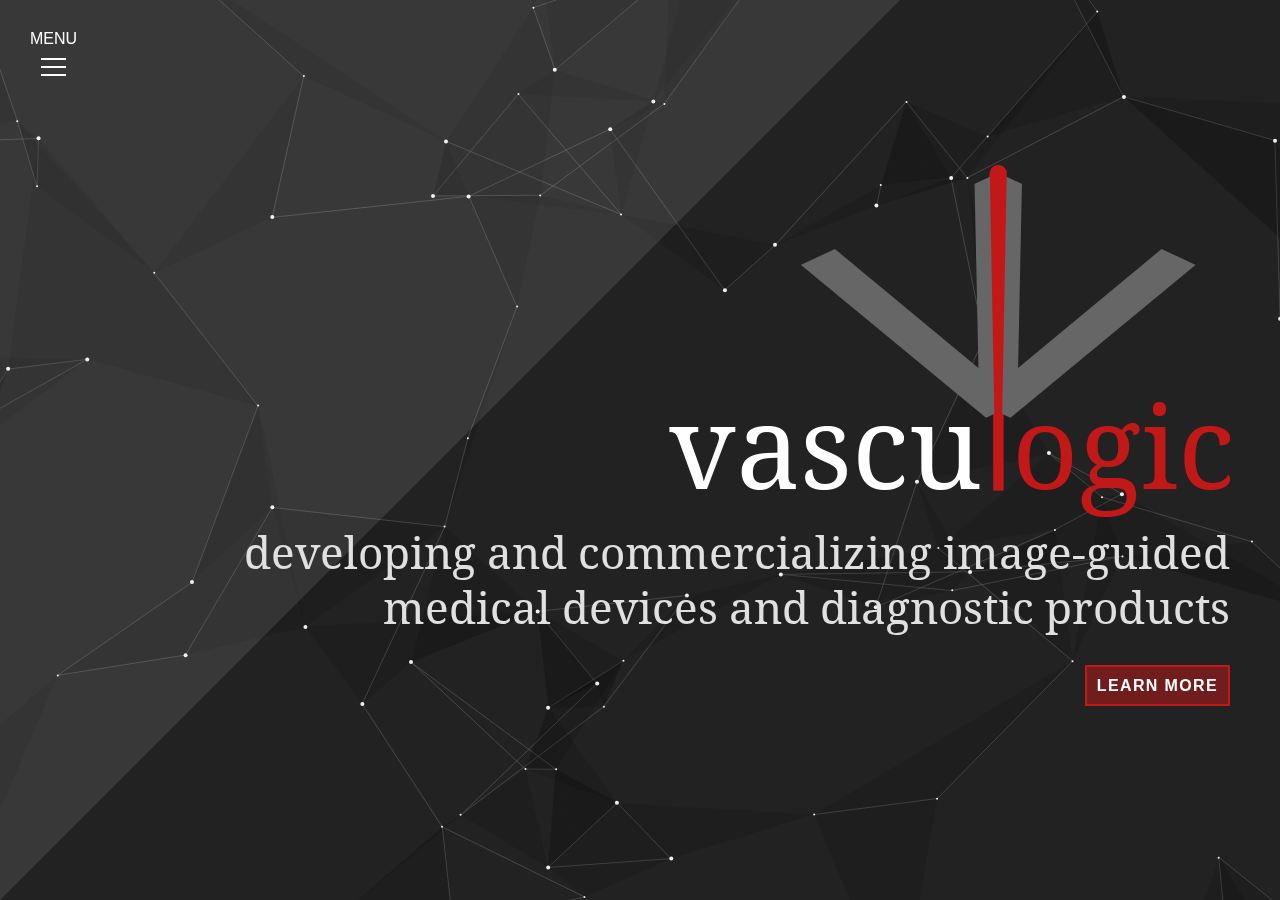
<file: index.html>
<!DOCTYPE html PUBLIC "-//W3C//DTD XHTML 1.0 Transitional//EN" "http://www.w3.org/TR/xhtml1/DTD/xhtml1-transitional.dtd">
<html xmlns="http://www.w3.org/1999/xhtml"><!-- InstanceBegin template="/Templates/template.dwt" codeOutsideHTMLIsLocked="false" -->
<head>
<meta http-equiv="Content-Type" content="text/html; charset=UTF-8" />
<meta name="viewport" content="width=device-width, initial-scale=1, maximum-scale=1">
<!-- InstanceBeginEditable name="header" -->
<title>VascuLogic</title>
<link rel="stylesheet" type="text/css" href="styles/normalize.css"/>
<link rel="stylesheet" type="text/css" href="styles/wicked.css"/>
<link rel="stylesheet" type="text/css" href="styles/styles.css"/>
<script src="js/modernizr.custom.js"></script>
<!-- InstanceEndEditable -->
<!-- InstanceBeginEditable name="head" -->
<!-- InstanceEndEditable -->
</head>

<body>
<div class="container">
  <!-- Push Wrapper -->
  <div class="mp-pusher" id="mp-pusher">

    <!-- mp-menu -->
    <nav id="mp-menu" class="mp-menu">
      <div class="mp-level">
        <div class="mp-logo"><img src="images/logo-menu.png" alt="VascuLogic" /></div>
        <ul>
          <li><a href="index.html">Home</a></li>
          <li><a href="about-vasculogic.html">About VascuLogic</a></li>
          <li><a href="venouspro.html">VenousPro&#8482;</a></li>
          <li><a href="research-and-development.html">R & D</a></li>
          <li><a href="press.html">Press</a></li>
          <li><a href="contact.html">Contact Us</a></li>
        </ul>
      </div>
    </nav>
    <!-- /mp-menu -->

    <!-- Navigation -->
    <div class="menu-trigger" id="trigger">MENU
      <div id="wn_hamburger"><span></span><span></span><span></span></div>
    </div>
    <div class="scroller"><!-- this is for emulating position fixed of the nav -->
      <div class="scroller-inner">

      <!-- InstanceBeginEditable name="main" -->

      <div class="homeContent1Wrapper">
        <!-- site content goes here -->
    <div class="homeContent"> <img src="images/logo.png" width="561" height="352" />
          <h1>developing and commercializing image-guided medical devices and diagnostic products</h1>
          <div class="homeButton" id="homeLearnMore"><a href="#learnMore">learn more</a></div>
        </div>
    <!-- drifting lines background -->
    <canvas id="can"><!-- home screen --></canvas>
    <!-- slanted background -->
    <div class="homeBG"></div>
    </div>



        <!-- home content -->
        <div class="wf_container homeContent2" id="learnMore">

          <!-- 3 tips -->
          <h2 class="wf_text_center wf_margin20"><span class="red">VenousPro&#8482;</span><br />
Robotic Venipuncture</h2>
          <div class="wf_row wf_changeColumnDirection" style="max-width:1000px; margin:auto;">
            <div class="wf_three wf_horizontallyCentered wf_margin30">
              <div><img src="images/icon-people.png" /></div>
              <h3>Improved<br />Patient Experience</h3>
              <p>With uprecedented 1st-stick accuracy, you may never have to be stuck twice again.</p>
            </div>
            <div class="wf_three wf_horizontallyCentered wf_margin30">
              <div><img src="images/icon-chart.png" /></div>
              <h3>Increased Lab<br />&amp; Hospital Performance</h3>
              <p>Real cost savings for hospitals and laboratories through significantly increased patient throughput and decreased disposable waste.</p>
            </div>
            <div class="wf_three wf_horizontallyCentered wf_margin30">
              <div><img src="images/icon-nurse.png" /></div>
              <h3>Practitioner<br />Health &amp; Safety</h3>
              <p>VenousPro&#8482; safeguards practitioners by eliminating contact with sharps and minimizing the possibility of blood borne pathogen transmission.</p>
            </div>
          </div>

          <!-- important text -->
          <div>
            <!-- triangle bg -->
            <div class="triangle"> <svg id="bigTriangleColor" xmlns="http://www.w3.org/2000/svg" version="1.1" width="100%" height="100" viewBox="0 0 100 102" preserveAspectRatio="none">
              <path d="M0 0 L50 100 L100 0 Z" />
              </svg> </div>
            <div class="wf_row homeFeatured wf_centered">
              <div class="wf_one">
                <p>VenousPro™ is a medical device designed to safely, accurately, and consistently draw blood and place intravenous catheters.</p>
                <div class="homeButton"><a href="venouspro.html">learn more</a></div>
              </div>
            </div>
          </div>

          <!-- video -->
          <h2 class="wf_text_center wf_margin20" style="padding-top:30px"><span class="red">VenousPro&#8482;</span> In Action</h2>
              <div class="wf_centered">
                <iframe width="560" height="315" src="https://www.youtube.com/embed/IpdTeGPruFA" frameborder="0" allow="accelerometer; autoplay; clipboard-write; encrypted-media; gyroscope; picture-in-picture" allowfullscreen></iframe>              </div>

      <!-- InstanceEndEditable -->



          <!-- footer -->
          <div class="social wf_centered"> <a href="mailto:Tim.maguire25@gmail.com" class="hvr-shrink"><img src="images/icon-email.png" /></a>&nbsp;&nbsp; <a href="https://www.linkedin.com/company/vasculogic" class="hvr-shrink"><img src="images/icon-linkedin.png" /></a>&nbsp;&nbsp; <a href="#" class="hvr-shrink"><img src="images/icon-google-plus.png" /></a>&nbsp;&nbsp; <a href="https://twitter.com/VascuLogic" class="hvr-shrink"><img src="images/icon-twitter.png" /></a>&nbsp;&nbsp; <a href="https://www.youtube.com/channel/UCp3fgH_3UckK0PorlqBlagQ" class="hvr-shrink"><img src="images/icon-youtube.png" /></a></div>
          <div class="footer wf_centered">
            <p>Copyright &copy; 2017 VascuLogic, LLC&nbsp;&nbsp;&#8226;&nbsp;&nbsp;Web Design by <a href="http://www.4siteusa.com">4 SITE</a></p>
          </div>
      </div>
    </div>


  </div>
    <!-- /scroller-inner -->

  <!-- /pusher -->
  </div>

<!-- /container -->
</div>
<!-- InstanceBeginEditable name="scripts" -->
<script src="https://ajax.googleapis.com/ajax/libs/jquery/2.1.3/jquery.min.js"></script>
<script type="text/javascript" src="js/home.js"></script>
<script type="text/javascript" src="js/classie.js"></script>
<script type="text/javascript" src="js/mlpushmenu.js"></script>
<!-- InstanceEndEditable -->
</body>
<!-- InstanceEnd --></html>
</file>
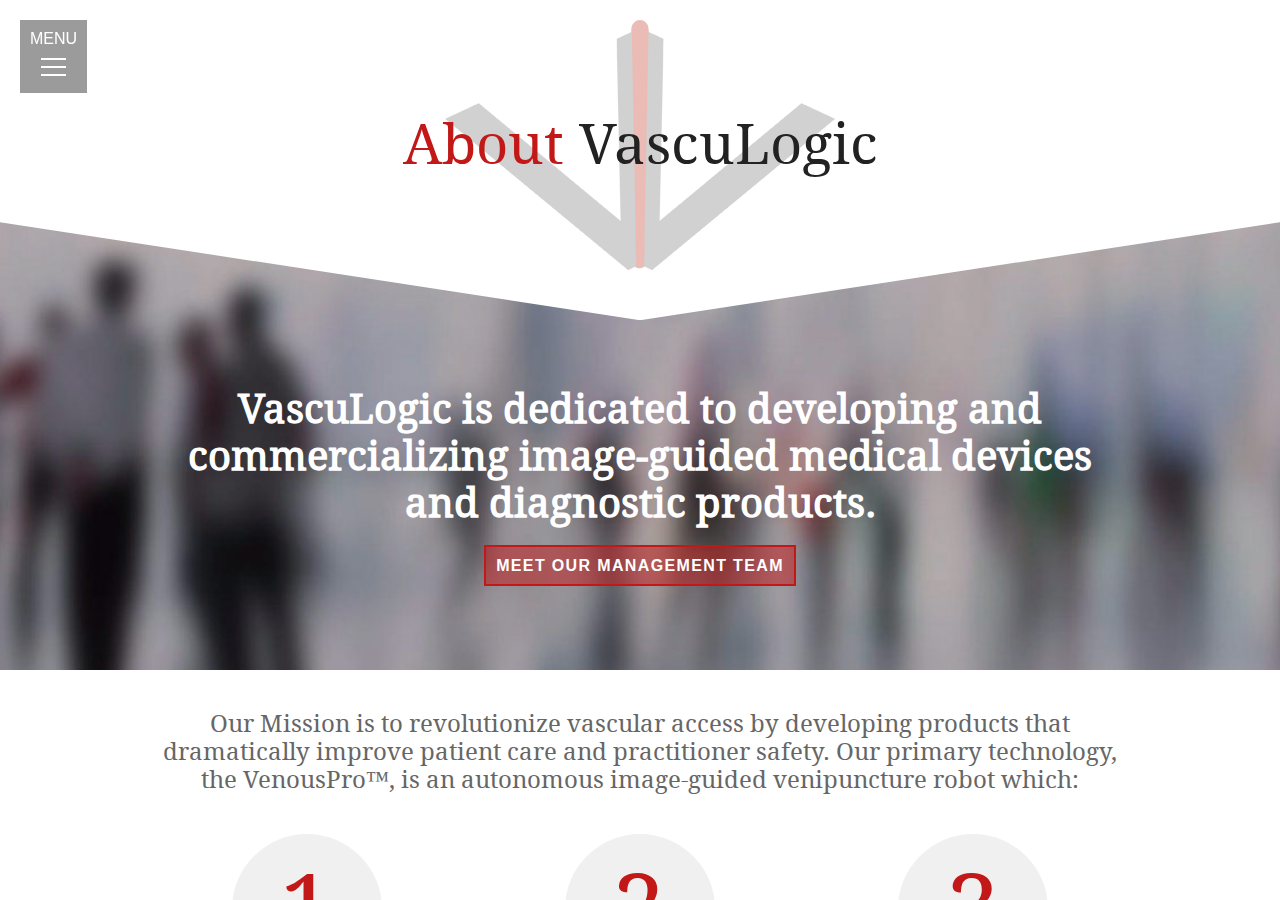
<file: about-vasculogic.html>
<!DOCTYPE html PUBLIC "-//W3C//DTD XHTML 1.0 Transitional//EN" "http://www.w3.org/TR/xhtml1/DTD/xhtml1-transitional.dtd">
<html xmlns="http://www.w3.org/1999/xhtml"><!-- InstanceBegin template="/Templates/template.dwt" codeOutsideHTMLIsLocked="false" -->
<head>
<meta http-equiv="Content-Type" content="text/html; charset=UTF-8" />
<meta name="viewport" content="width=device-width, initial-scale=1, maximum-scale=1">
<!-- InstanceBeginEditable name="header" -->
<title>VascuLogic | About Us</title>
<link rel="stylesheet" type="text/css" href="styles/normalize.css"/>
<link rel="stylesheet" type="text/css" href="styles/wicked.css"/>
<link rel="stylesheet" type="text/css" href="styles/styles.css"/>
<script src="js/modernizr.custom.js"></script>
<!-- InstanceEndEditable -->
<!-- InstanceBeginEditable name="head" -->
<!-- InstanceEndEditable -->
</head>

<body>
<div class="container">
  <!-- Push Wrapper -->
  <div class="mp-pusher" id="mp-pusher">

    <!-- mp-menu -->
    <nav id="mp-menu" class="mp-menu">
      <div class="mp-level">
        <div class="mp-logo"><img src="images/logo-menu.png" alt="VascuLogic" /></div>
        <ul>
          <li><a href="index.html">Home</a></li>
          <li><a href="about-vasculogic.html">About VascuLogic</a></li>
          <li><a href="venouspro.html">VenousPro&#8482;</a></li>
          <li><a href="research-and-development.html">R & D</a></li>
          <li><a href="press.html">Press</a></li>
          <li><a href="contact.html">Contact Us</a></li>
        </ul>
      </div>
    </nav>
    <!-- /mp-menu -->

    <!-- Navigation -->
    <div class="menu-trigger" id="trigger">MENU
      <div id="wn_hamburger"><span></span><span></span><span></span></div>
    </div>
    <div class="scroller"><!-- this is for emulating position fixed of the nav -->
      <div class="scroller-inner">

      <!-- InstanceBeginEditable name="main" -->


        <!-- home content -->
          <div class="header">
            <div class="headerContent">
              <h1><span class="red">About</span> VascuLogic</h1>
            </div>
          </div>
        <div class="wf_container secondaryContent">
          <!-- important text -->
          <div class="wf_margin30">
            <!-- triangle bg -->
            <div class="triangle"> <svg id="bigTriangleColor" xmlns="http://www.w3.org/2000/svg" version="1.1" width="100%" height="100" viewBox="0 0 100 102" preserveAspectRatio="none">
              <path d="M0 0 L50 100 L100 0 Z" />
              </svg> </div>
            <div class="wf_row secondaryFeatured wf_centered" style="background-image:url(images/blurry.jpg)">
              <div class="wf_one">
                <p>VascuLogic is dedicated to developing and commercializing image-guided medical devices and diagnostic products.</p>
                <div class="homeButton"><a href="management-team.html">meet our management team</a></div>
              </div>
            </div>
          </div>

         <div style="max-width:1000px; margin:auto;">
          <h3 class="gray wf_text_center wf_margin30">Our Mission is to revolutionize vascular access by developing products that dramatically improve patient care and practitioner safety. Our primary technology, the VenousPro™, is an autonomous image-guided venipuncture robot which:</h3>

          <div class="wf_row">
            <div class="wf_three wf_horizontallyCentered wf_margin30">
              <div class="numbers round">1</div>
              <p class="gray numbersText">delivers near-perfect first-stick<br />
success rates</p>
            </div>
            <div class="wf_three wf_horizontallyCentered wf_margin30">
              <div class="numbers round">2</div>
              <p class="gray numbersText">eliminates the opportunity for accidental<br />
needle sticks</p>
            </div>
            <div class="wf_three wf_horizontallyCentered wf_margin30">
              <div class="numbers round">3</div>
              <p class="gray numbersText">dramatically improves workflow in<br />labs & hospitals</p>
            </div>
          </div>
          </div>

      <!-- InstanceEndEditable -->



          <!-- footer -->
          <div class="social wf_centered"> <a href="mailto:Tim.maguire25@gmail.com" class="hvr-shrink"><img src="images/icon-email.png" /></a>&nbsp;&nbsp; <a href="https://www.linkedin.com/company/vasculogic" class="hvr-shrink"><img src="images/icon-linkedin.png" /></a>&nbsp;&nbsp; <a href="#" class="hvr-shrink"><img src="images/icon-google-plus.png" /></a>&nbsp;&nbsp; <a href="https://twitter.com/VascuLogic" class="hvr-shrink"><img src="images/icon-twitter.png" /></a>&nbsp;&nbsp; <a href="https://www.youtube.com/channel/UCp3fgH_3UckK0PorlqBlagQ" class="hvr-shrink"><img src="images/icon-youtube.png" /></a></div>
          <div class="footer wf_centered">
            <p>Copyright &copy; 2017 VascuLogic, LLC&nbsp;&nbsp;&#8226;&nbsp;&nbsp;Web Design by <a href="http://www.4siteusa.com">4 SITE</a></p>
          </div>
      </div>
    </div>


  </div>
    <!-- /scroller-inner -->

  <!-- /pusher -->
  </div>

<!-- /container -->
</div>
<!-- InstanceBeginEditable name="scripts" -->
<script src="https://ajax.googleapis.com/ajax/libs/jquery/2.1.3/jquery.min.js"></script>
<script type="text/javascript" src="js/classie.js"></script>
<script type="text/javascript" src="js/mlpushmenu.js"></script>
<!-- InstanceEndEditable -->
</body>
<!-- InstanceEnd --></html>
</file>
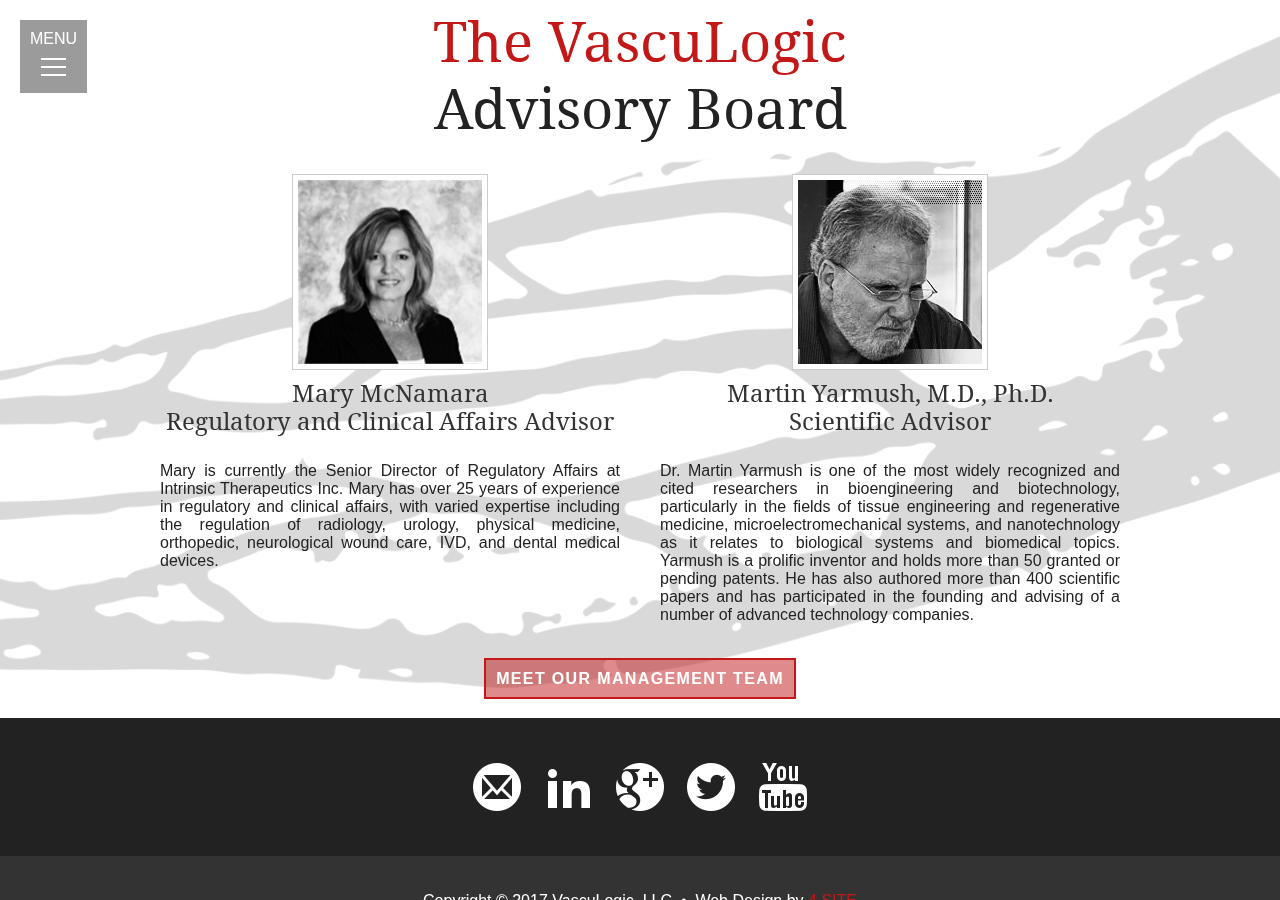
<file: advisory-board.html>
<!DOCTYPE html PUBLIC "-//W3C//DTD XHTML 1.0 Transitional//EN" "http://www.w3.org/TR/xhtml1/DTD/xhtml1-transitional.dtd">
<html xmlns="http://www.w3.org/1999/xhtml"><!-- InstanceBegin template="/Templates/template.dwt" codeOutsideHTMLIsLocked="false" -->
<head>
<meta http-equiv="Content-Type" content="text/html; charset=UTF-8" />
<meta name="viewport" content="width=device-width, initial-scale=1, maximum-scale=1">
<!-- InstanceBeginEditable name="header" -->
<title>VascuLogic | Advisory Board</title>
<link rel="stylesheet" type="text/css" href="styles/normalize.css"/>
<link rel="stylesheet" type="text/css" href="styles/wicked.css"/>
<link rel="stylesheet" type="text/css" href="styles/styles.css"/>
<script src="js/modernizr.custom.js"></script>
<!-- InstanceEndEditable -->
<!-- InstanceBeginEditable name="head" -->
<!-- InstanceEndEditable -->
</head>

<body>
<div class="container">
  <!-- Push Wrapper -->
  <div class="mp-pusher" id="mp-pusher">

    <!-- mp-menu -->
    <nav id="mp-menu" class="mp-menu">
      <div class="mp-level">
        <div class="mp-logo"><img src="images/logo-menu.png" alt="VascuLogic" /></div>
        <ul>
          <li><a href="index.html">Home</a></li>
          <li class="icon icon-arrow-left"> <a href="#">About The Company</a>
            <div class="mp-level">
              <h2>About The Company</h2>
              <a class="mp-back" href="#">back</a>
              <ul>
                <li><a href="about-vasculogic.html">About VascuLogic</a></li>
              </ul>
            </div>
          </li>
          <li><a href="venouspro.html">VenousPro&#8482;</a></li>
          <li><a href="research-and-development.html">R & D</a></li>
          <li><a href="press.html">Press</a></li>
          <li><a href="contact.html">Contact Us</a></li>
        </ul>
      </div>
    </nav>
    <!-- /mp-menu -->

    <!-- Navigation -->
    <div class="menu-trigger" id="trigger">MENU
      <div id="wn_hamburger"><span></span><span></span><span></span></div>
    </div>
    <div class="scroller"><!-- this is for emulating position fixed of the nav -->
      <div class="scroller-inner">

      <!-- InstanceBeginEditable name="main" -->

        <!-- home content -->
        <div class="veins">

            <h1><span class="red">The VascuLogic</span><br />
Advisory Board</h1>

        <div class="wf_container">

          <!-- 2 columns -->
          <div class="wf_row wf_changeColumnDirection" style="max-width:1000px; margin:auto;">
            <div class="wf_two wf_horizontallyCentered wf_margin30">
              <div><img src="images/mcnamara.jpg" class="photos" /></div>
              <h3>Mary McNamara<br />Regulatory and Clinical Affairs Advisor</h3>
              <p>Mary is currently the Senior Director of Regulatory Affairs at Intrinsic Therapeutics Inc. Mary has over 25 years of experience in regulatory and clinical affairs, with varied expertise including the regulation of radiology, urology, physical medicine, orthopedic, neurological wound care, IVD, and dental medical devices.</p>
            </div>
            <div class="wf_two wf_horizontallyCentered wf_margin30">
              <div><img src="images/yarmush.jpg" class="photos" /></div>
              <h3>Martin Yarmush, M.D., Ph.D.<br />Scientific Advisor</h3>
              <p>Dr. Martin Yarmush is one of the most widely recognized and cited researchers in bioengineering and biotechnology, particularly in the fields of tissue engineering and regenerative medicine, microelectromechanical systems, and nanotechnology as it relates to biological systems and biomedical topics. Yarmush is a prolific inventor and holds more than 50 granted or pending patents. He has also authored more than 400 scientific papers and has participated in the founding and advising of a number of advanced technology companies.</p>
            </div>
          </div>

          <div class="vlButton wf_centered"><a href="management-team.html">meet our management team</a></div>

        </div>
        </div>
        <!-- InstanceEndEditable -->



          <!-- footer -->
          <div class="social wf_centered"> <a href="mailto:Tim.maguire25@gmail.com" class="hvr-shrink"><img src="images/icon-email.png" /></a>&nbsp;&nbsp; <a href="https://www.linkedin.com/company/vasculogic" class="hvr-shrink"><img src="images/icon-linkedin.png" /></a>&nbsp;&nbsp; <a href="#" class="hvr-shrink"><img src="images/icon-google-plus.png" /></a>&nbsp;&nbsp; <a href="https://twitter.com/VascuLogic" class="hvr-shrink"><img src="images/icon-twitter.png" /></a>&nbsp;&nbsp; <a href="https://www.youtube.com/channel/UCp3fgH_3UckK0PorlqBlagQ" class="hvr-shrink"><img src="images/icon-youtube.png" /></a></div>
          <div class="footer wf_centered">
            <p>Copyright &copy; 2017 VascuLogic, LLC&nbsp;&nbsp;&#8226;&nbsp;&nbsp;Web Design by <a href="http://www.4siteusa.com">4 SITE</a></p>
          </div>
      </div>
    </div>


  </div>
    <!-- /scroller-inner -->

  <!-- /pusher -->
  </div>

<!-- /container -->
</div>
<!-- InstanceBeginEditable name="scripts" -->
<script src="https://ajax.googleapis.com/ajax/libs/jquery/2.1.3/jquery.min.js"></script>
<script type="text/javascript" src="js/classie.js"></script>
<script type="text/javascript" src="js/mlpushmenu.js"></script>
<!-- InstanceEndEditable -->
</body>
<!-- InstanceEnd --></html>
</file>
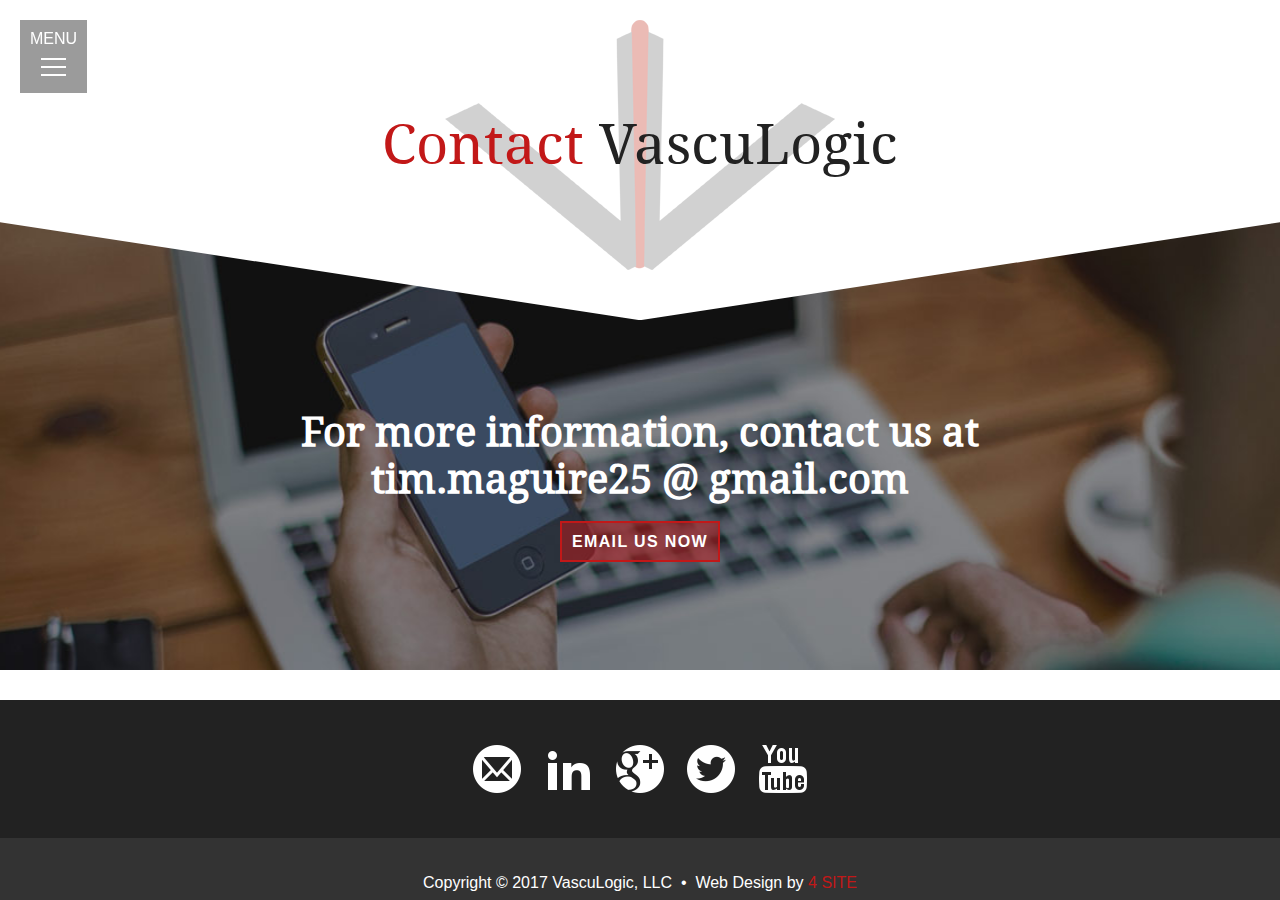
<file: contact.html>
<!DOCTYPE html PUBLIC "-//W3C//DTD XHTML 1.0 Transitional//EN" "http://www.w3.org/TR/xhtml1/DTD/xhtml1-transitional.dtd">
<html xmlns="http://www.w3.org/1999/xhtml"><!-- InstanceBegin template="/Templates/template.dwt" codeOutsideHTMLIsLocked="false" -->
<head>
<meta http-equiv="Content-Type" content="text/html; charset=UTF-8" />
<meta name="viewport" content="width=device-width, initial-scale=1, maximum-scale=1">
<!-- InstanceBeginEditable name="header" -->
<title>VascuLogic | Contact Us</title>
<link rel="stylesheet" type="text/css" href="styles/normalize.css"/>
<link rel="stylesheet" type="text/css" href="styles/wicked.css"/>
<link rel="stylesheet" type="text/css" href="styles/styles.css"/>
<script src="js/modernizr.custom.js"></script>
<!-- InstanceEndEditable -->
<!-- InstanceBeginEditable name="head" -->
<!-- InstanceEndEditable -->
</head>

<body>
<div class="container">
  <!-- Push Wrapper -->
  <div class="mp-pusher" id="mp-pusher">

    <!-- mp-menu -->
    <nav id="mp-menu" class="mp-menu">
      <div class="mp-level">
        <div class="mp-logo"><img src="images/logo-menu.png" alt="VascuLogic" /></div>
        <ul>
          <li><a href="index.html">Home</a></li>
          <li><a href="about-vasculogic.html">About VascuLogic</a></li>
          <li><a href="venouspro.html">VenousPro&#8482;</a></li>
          <li><a href="research-and-development.html">R & D</a></li>
          <li><a href="press.html">Press</a></li>
          <li><a href="contact.html">Contact Us</a></li>
        </ul>
      </div>
    </nav>
    <!-- /mp-menu -->

    <!-- Navigation -->
    <div class="menu-trigger" id="trigger">MENU
      <div id="wn_hamburger"><span></span><span></span><span></span></div>
    </div>
    <div class="scroller"><!-- this is for emulating position fixed of the nav -->
      <div class="scroller-inner">

      <!-- InstanceBeginEditable name="main" -->


        <!-- home content -->
          <div class="header">
            <div class="headerContent">
              <h1><span class="red">Contact</span> VascuLogic</h1>
            </div>
          </div>
        <div class="wf_container secondaryContent">
          <!-- important text -->
          <div class="wf_margin30">
            <!-- triangle bg -->
            <div class="triangle"> <svg id="bigTriangleColor" xmlns="http://www.w3.org/2000/svg" version="1.1" width="100%" height="100" viewBox="0 0 100 102" preserveAspectRatio="none">
              <path d="M0 0 L50 100 L100 0 Z" />
              </svg> </div>
            <div class="wf_row secondaryFeatured wf_centered" style="background-image:url(images/blurry-contact.jpg)">
              <div class="wf_one">
                <p style="padding-bottom:30px">For more information, contact us at tim.maguire25 @ gmail.com</p>
                <div class="homeButton"><a href="mailto:tim.maguire25@gmail.com">email us now</a></div>
              </div>
            </div>
          </div>
      <!-- InstanceEndEditable -->



          <!-- footer -->
          <div class="social wf_centered"> <a href="mailto:Tim.maguire25@gmail.com" class="hvr-shrink"><img src="images/icon-email.png" /></a>&nbsp;&nbsp; <a href="https://www.linkedin.com/company/vasculogic" class="hvr-shrink"><img src="images/icon-linkedin.png" /></a>&nbsp;&nbsp; <a href="#" class="hvr-shrink"><img src="images/icon-google-plus.png" /></a>&nbsp;&nbsp; <a href="https://twitter.com/VascuLogic" class="hvr-shrink"><img src="images/icon-twitter.png" /></a>&nbsp;&nbsp; <a href="https://www.youtube.com/channel/UCp3fgH_3UckK0PorlqBlagQ" class="hvr-shrink"><img src="images/icon-youtube.png" /></a></div>
          <div class="footer wf_centered">
            <p>Copyright &copy; 2017 VascuLogic, LLC&nbsp;&nbsp;&#8226;&nbsp;&nbsp;Web Design by <a href="http://www.4siteusa.com">4 SITE</a></p>
          </div>
      </div>
    </div>


  </div>
    <!-- /scroller-inner -->

  <!-- /pusher -->
  </div>

<!-- /container -->
</div>
<!-- InstanceBeginEditable name="scripts" -->
<script src="https://ajax.googleapis.com/ajax/libs/jquery/2.1.3/jquery.min.js"></script>
<script type="text/javascript" src="js/classie.js"></script>
<script type="text/javascript" src="js/mlpushmenu.js"></script>
<!-- InstanceEndEditable -->
</body>
<!-- InstanceEnd --></html>
</file>
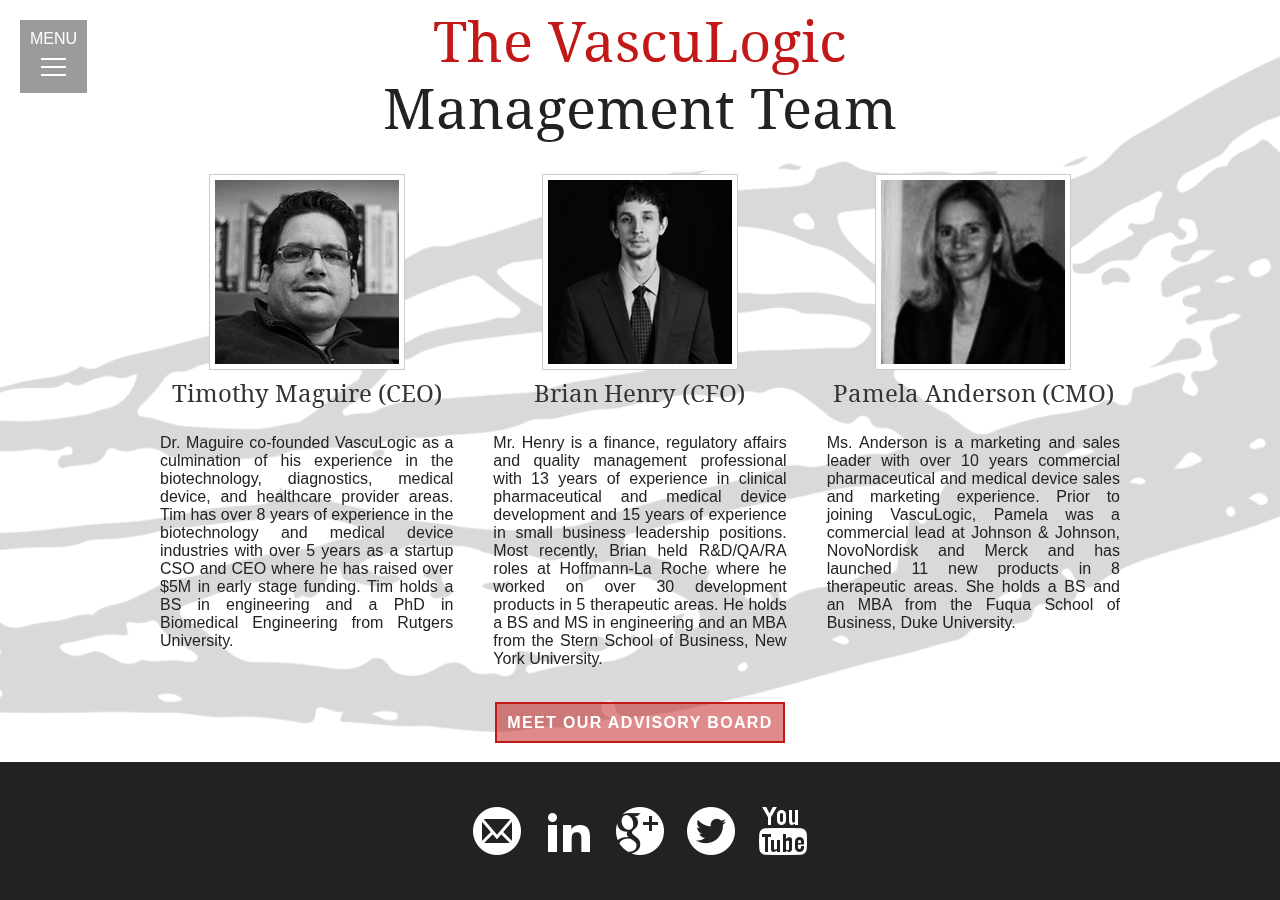
<file: management-team.html>
<!DOCTYPE html PUBLIC "-//W3C//DTD XHTML 1.0 Transitional//EN" "http://www.w3.org/TR/xhtml1/DTD/xhtml1-transitional.dtd">
<html xmlns="http://www.w3.org/1999/xhtml"><!-- InstanceBegin template="/Templates/template.dwt" codeOutsideHTMLIsLocked="false" -->
<head>
<meta http-equiv="Content-Type" content="text/html; charset=UTF-8" />
<meta name="viewport" content="width=device-width, initial-scale=1, maximum-scale=1">
<!-- InstanceBeginEditable name="header" -->
<title>VascuLogic | Management Team</title>
<link rel="stylesheet" type="text/css" href="styles/normalize.css"/>
<link rel="stylesheet" type="text/css" href="styles/wicked.css"/>
<link rel="stylesheet" type="text/css" href="styles/styles.css"/>
<script src="js/modernizr.custom.js"></script>
<!-- InstanceEndEditable -->
<!-- InstanceBeginEditable name="head" -->
<!-- InstanceEndEditable -->
</head>

<body>
<div class="container">
  <!-- Push Wrapper -->
  <div class="mp-pusher" id="mp-pusher">

    <!-- mp-menu -->
    <nav id="mp-menu" class="mp-menu">
      <div class="mp-level">
        <div class="mp-logo"><img src="images/logo-menu.png" alt="VascuLogic" /></div>
        <ul>
          <li><a href="index.html">Home</a></li>
          <li><a href="about-vasculogic.html">About VascuLogic</a></li>
          <li><a href="venouspro.html">VenousPro&#8482;</a></li>
          <li><a href="research-and-development.html">R & D</a></li>
          <li><a href="press.html">Press</a></li>
          <li><a href="contact.html">Contact Us</a></li>
        </ul>
      </div>
    </nav>
    <!-- /mp-menu -->

    <!-- Navigation -->
    <div class="menu-trigger" id="trigger">MENU
      <div id="wn_hamburger"><span></span><span></span><span></span></div>
    </div>
    <div class="scroller"><!-- this is for emulating position fixed of the nav -->
      <div class="scroller-inner">

      <!-- InstanceBeginEditable name="main" -->

        <!-- home content -->
        <div class="veins">

            <h1><span class="red">The VascuLogic</span><br />
Management Team</h1>

        <div class="wf_container">

          <!-- 3 columns -->
          <div class="wf_row wf_changeColumnDirection" style="max-width:1000px; margin:auto;">
            <div class="wf_three wf_horizontallyCentered wf_margin30">
              <div><img src="images/maguire.jpg" class="photos" /></div>
              <h3>Timothy Maguire (CEO)</h3>
              <p>Dr. Maguire co-founded VascuLogic as a culmination of his experience in the biotechnology, diagnostics, medical device, and healthcare provider areas. Tim has over 8 years of experience in the biotechnology and medical device industries with over 5 years as a startup CSO and CEO where he has raised over $5M in early stage funding. Tim holds a BS in engineering and a PhD in Biomedical Engineering from Rutgers University.</p>
            </div>
            <div class="wf_three wf_horizontallyCentered wf_margin30">
              <div><img src="images/henry.jpg" class="photos" /></div>
              <h3>Brian Henry (CFO)</h3>
              <p>Mr. Henry is a finance, regulatory affairs and quality management professional with 13 years of experience in clinical pharmaceutical and medical device development and 15 years of experience in small business leadership positions. Most recently, Brian held R&D/QA/RA roles at Hoffmann-La Roche where he worked on over 30 development products in 5 therapeutic areas. He holds a BS and MS in engineering and an MBA from the Stern School of Business, New York University.</p>
            </div>
            <div class="wf_three wf_horizontallyCentered wf_margin30">
              <div><img src="images/anderson.jpg" class="photos" /></div>
              <h3>Pamela Anderson (CMO)</h3>
              <p>Ms. Anderson is a marketing and sales leader with over 10 years commercial pharmaceutical and medical device sales and marketing experience. Prior to joining VascuLogic, Pamela was a commercial lead at Johnson & Johnson, NovoNordisk and Merck and has launched 11 new products in 8 therapeutic areas. She holds a BS and an MBA from the Fuqua School of Business, Duke University.</p>
            </div>
          </div>

          <div class="vlButton wf_centered"><a href="advisory-board.html">meet our advisory board</a></div>

        </div>
        </div>
        <!-- InstanceEndEditable -->



          <!-- footer -->
          <div class="social wf_centered"> <a href="mailto:Tim.maguire25@gmail.com" class="hvr-shrink"><img src="images/icon-email.png" /></a>&nbsp;&nbsp; <a href="https://www.linkedin.com/company/vasculogic" class="hvr-shrink"><img src="images/icon-linkedin.png" /></a>&nbsp;&nbsp; <a href="#" class="hvr-shrink"><img src="images/icon-google-plus.png" /></a>&nbsp;&nbsp; <a href="https://twitter.com/VascuLogic" class="hvr-shrink"><img src="images/icon-twitter.png" /></a>&nbsp;&nbsp; <a href="https://www.youtube.com/channel/UCp3fgH_3UckK0PorlqBlagQ" class="hvr-shrink"><img src="images/icon-youtube.png" /></a></div>
          <div class="footer wf_centered">
            <p>Copyright &copy; 2017 VascuLogic, LLC&nbsp;&nbsp;&#8226;&nbsp;&nbsp;Web Design by <a href="http://www.4siteusa.com">4 SITE</a></p>
          </div>
      </div>
    </div>


  </div>
    <!-- /scroller-inner -->

  <!-- /pusher -->
  </div>

<!-- /container -->
</div>
<!-- InstanceBeginEditable name="scripts" -->
<script src="https://ajax.googleapis.com/ajax/libs/jquery/2.1.3/jquery.min.js"></script>
<script type="text/javascript" src="js/classie.js"></script>
<script type="text/javascript" src="js/mlpushmenu.js"></script>
<!-- InstanceEndEditable -->
</body>
<!-- InstanceEnd --></html>
</file>
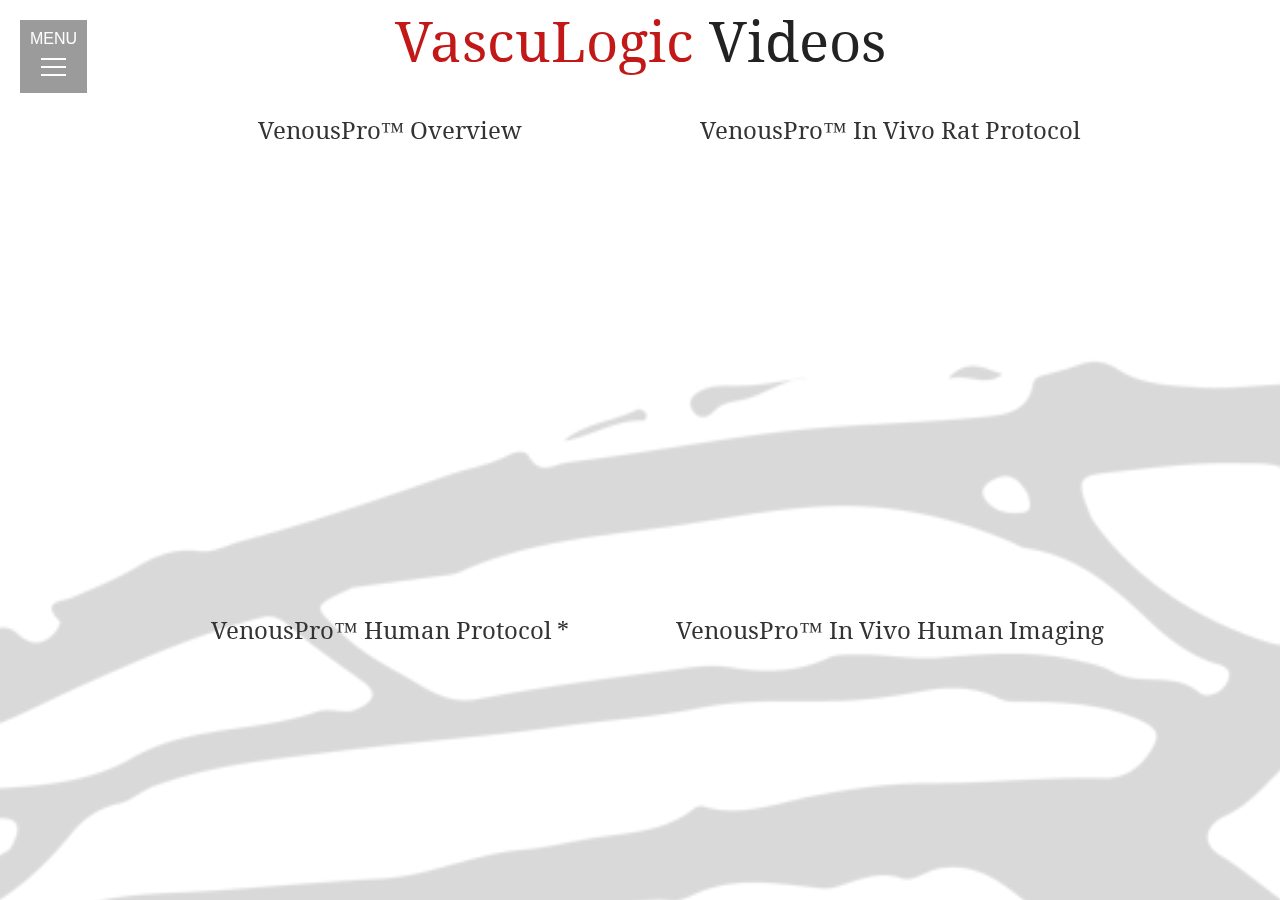
<file: media.html>
<!DOCTYPE html PUBLIC "-//W3C//DTD XHTML 1.0 Transitional//EN" "http://www.w3.org/TR/xhtml1/DTD/xhtml1-transitional.dtd">
<html xmlns="http://www.w3.org/1999/xhtml"><!-- InstanceBegin template="/Templates/template.dwt" codeOutsideHTMLIsLocked="false" -->
<head>
<meta http-equiv="Content-Type" content="text/html; charset=UTF-8" />
<meta name="viewport" content="width=device-width, initial-scale=1, maximum-scale=1">
<!-- InstanceBeginEditable name="header" -->
<title>VascuLogic</title>
<link rel="stylesheet" type="text/css" href="styles/normalize.css"/>
<link rel="stylesheet" type="text/css" href="styles/wicked.css"/>
<link rel="stylesheet" type="text/css" href="styles/styles.css"/>
<script src="js/modernizr.custom.js"></script>
<!-- InstanceEndEditable -->
<!-- InstanceBeginEditable name="head" -->
<!-- InstanceEndEditable -->
</head>

<body>
<div class="container">
  <!-- Push Wrapper -->
  <div class="mp-pusher" id="mp-pusher">

    <!-- mp-menu -->
    <nav id="mp-menu" class="mp-menu">
      <div class="mp-level">
        <div class="mp-logo"><img src="images/logo-menu.png" alt="VascuLogic" /></div>
        <ul>
          <li><a href="index.html">Home</a></li>
          <li><a href="about-vasculogic.html">About VascuLogic</a></li>
          <li><a href="venouspro.html">VenousPro&#8482;</a></li>
          <li><a href="research-and-development.html">R & D</a></li>
          <li><a href="press.html">Press</a></li>
          <li><a href="contact.html">Contact Us</a></li>
        </ul>
      </div>
    </nav>
    <!-- /mp-menu -->

    <!-- Navigation -->
    <div class="menu-trigger" id="trigger">MENU
      <div id="wn_hamburger"><span></span><span></span><span></span></div>
    </div>
    <div class="scroller"><!-- this is for emulating position fixed of the nav -->
      <div class="scroller-inner">

      <!-- InstanceBeginEditable name="main" -->

        <!-- home content -->
        <div class="veins">

            <h1><span class="red">VascuLogic</span> Videos</h1>

        <div class="wf_container">

          <!-- 2 columns -->
          <div class="wf_row wf_changeColumnDirection" style="max-width:1000px; margin:auto;">
            <div class="wf_two wf_horizontallyCentered wf_margin30">
    <h3 class="red">VenousPro&#8482; Overview</h3>
    <iframe class="wf_margin30" src="//player.vimeo.com/video/93616504" width="475" height="267" frameborder="0" webkitallowfullscreen mozallowfullscreen allowfullscreen></iframe>

    <h3 class="red">VenousPro&#8482; Human Protocol *</h3>
    <iframe class="wf_margin30" src="//player.vimeo.com/video/93616580" width="475" height="267" frameborder="0" webkitallowfullscreen mozallowfullscreen allowfullscreen></iframe>

    <h3 class="red">VenousPro&#8482; Testimonial</h3>
    <iframe class="wf_margin30" src="//player.vimeo.com/video/93616451" width="475" height="267" frameborder="0" webkitallowfullscreen mozallowfullscreen allowfullscreen></iframe>
            </div>
            <div class="wf_two wf_horizontallyCentered wf_margin30">
    <h3 class="red">VenousPro&#8482; In Vivo Rat Protocol</h3>
    <iframe class="wf_margin30" src="//player.vimeo.com/video/93499941" width="475" height="267" frameborder="0" webkitallowfullscreen mozallowfullscreen allowfullscreen></iframe>

    <h3 class="red">VenousPro&#8482; In Vivo Human Imaging</h3>
    <iframe class="wf_margin30" src="//player.vimeo.com/video/93499758" width="475" height="267" frameborder="0" webkitallowfullscreen mozallowfullscreen allowfullscreen></iframe>

    <h3 class="red">VenousPro&#8482; In Vitro Surrogate</h3>
    <iframe class="wf_margin30" src="//player.vimeo.com/video/93499525" width="475" height="267" frameborder="0" webkitallowfullscreen mozallowfullscreen allowfullscreen></iframe>
            </div>

          </div>



        </div>
        </div>
        <!-- InstanceEndEditable -->



          <!-- footer -->
          <div class="social wf_centered"> <a href="mailto:Tim.maguire25@gmail.com" class="hvr-shrink"><img src="images/icon-email.png" /></a>&nbsp;&nbsp; <a href="https://www.linkedin.com/company/vasculogic" class="hvr-shrink"><img src="images/icon-linkedin.png" /></a>&nbsp;&nbsp; <a href="#" class="hvr-shrink"><img src="images/icon-google-plus.png" /></a>&nbsp;&nbsp; <a href="https://twitter.com/VascuLogic" class="hvr-shrink"><img src="images/icon-twitter.png" /></a>&nbsp;&nbsp; <a href="https://www.youtube.com/channel/UCp3fgH_3UckK0PorlqBlagQ" class="hvr-shrink"><img src="images/icon-youtube.png" /></a></div>
          <div class="footer wf_centered">
            <p>Copyright &copy; 2017 VascuLogic, LLC&nbsp;&nbsp;&#8226;&nbsp;&nbsp;Web Design by <a href="http://www.4siteusa.com">4 SITE</a></p>
          </div>
      </div>
    </div>


  </div>
    <!-- /scroller-inner -->

  <!-- /pusher -->
  </div>

<!-- /container -->
</div>
<!-- InstanceBeginEditable name="scripts" -->
<script src="https://ajax.googleapis.com/ajax/libs/jquery/2.1.3/jquery.min.js"></script>
<script type="text/javascript" src="js/classie.js"></script>
<script type="text/javascript" src="js/mlpushmenu.js"></script>
<!-- InstanceEndEditable -->
</body>
<!-- InstanceEnd --></html>
</file>
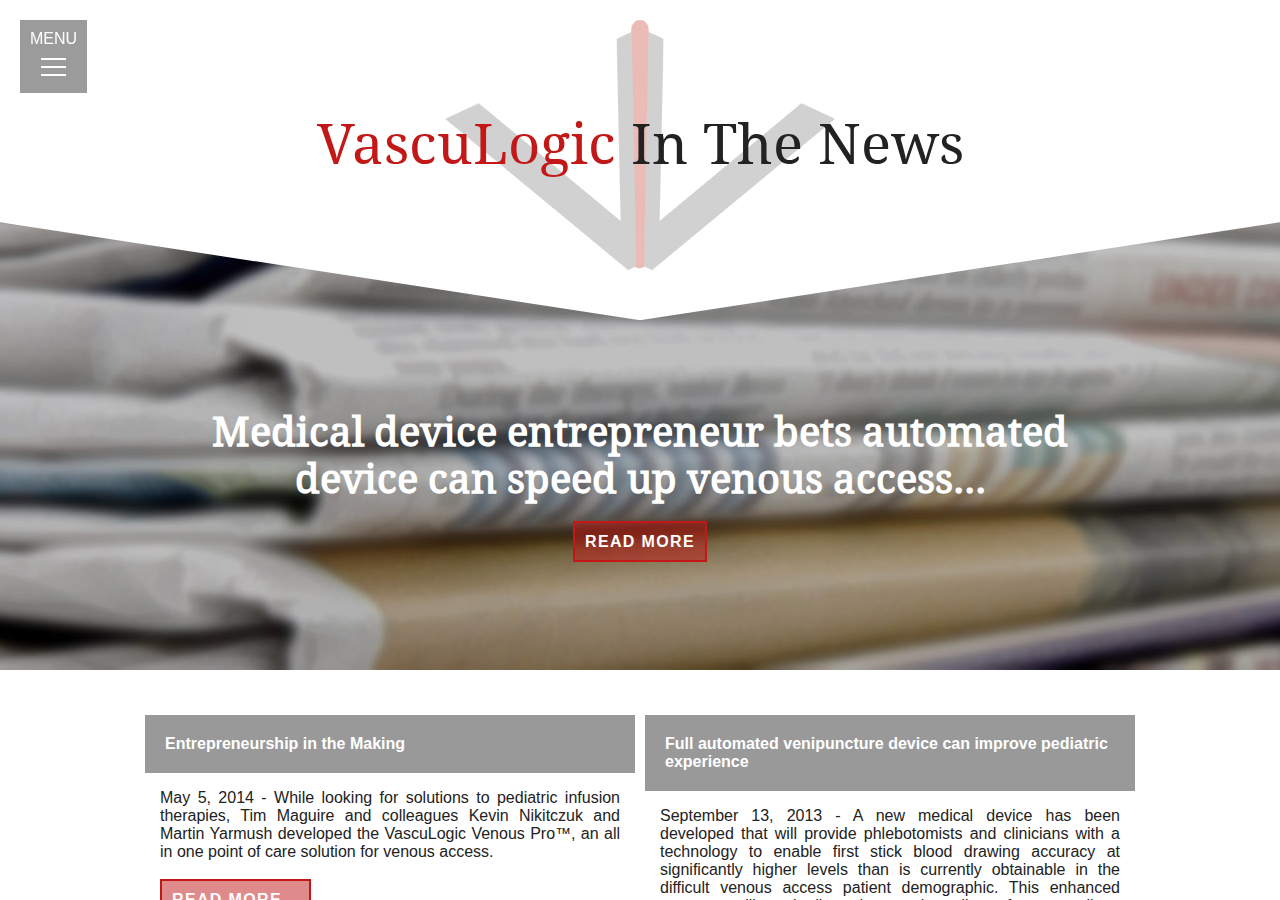
<file: press.html>
<!DOCTYPE html PUBLIC "-//W3C//DTD XHTML 1.0 Transitional//EN" "http://www.w3.org/TR/xhtml1/DTD/xhtml1-transitional.dtd">
<html xmlns="http://www.w3.org/1999/xhtml"><!-- InstanceBegin template="/Templates/template.dwt" codeOutsideHTMLIsLocked="false" -->
<head>
<meta http-equiv="Content-Type" content="text/html; charset=UTF-8" />
<meta name="viewport" content="width=device-width, initial-scale=1, maximum-scale=1">
<!-- InstanceBeginEditable name="header" -->
<title>VascuLogic | Press</title>
<link rel="stylesheet" type="text/css" href="styles/normalize.css"/>
<link rel="stylesheet" type="text/css" href="styles/wicked.css"/>
<link rel="stylesheet" type="text/css" href="styles/styles.css"/>
<script src="js/modernizr.custom.js"></script>
<!-- InstanceEndEditable -->
<!-- InstanceBeginEditable name="head" -->
<!-- InstanceEndEditable -->
</head>

<body>
<div class="container">
  <!-- Push Wrapper -->
  <div class="mp-pusher" id="mp-pusher">

    <!-- mp-menu -->
    <nav id="mp-menu" class="mp-menu">
      <div class="mp-level">
        <div class="mp-logo"><img src="images/logo-menu.png" alt="VascuLogic" /></div>
        <ul>
          <li><a href="index.html">Home</a></li>
          <li><a href="about-vasculogic.html">About VascuLogic</a></li>
          <li><a href="venouspro.html">VenousPro&#8482;</a></li>
          <li><a href="research-and-development.html">R & D</a></li>
          <li><a href="press.html">Press</a></li>
          <li><a href="contact.html">Contact Us</a></li>
        </ul>
      </div>
    </nav>
    <!-- /mp-menu -->

    <!-- Navigation -->
    <div class="menu-trigger" id="trigger">MENU
      <div id="wn_hamburger"><span></span><span></span><span></span></div>
    </div>
    <div class="scroller"><!-- this is for emulating position fixed of the nav -->
      <div class="scroller-inner">

      <!-- InstanceBeginEditable name="main" -->


        <!-- home content -->
          <div class="header">
            <div class="headerContent">
              <h1><span class="red">VascuLogic</span> In The News</h1>
            </div>
          </div>
        <div class="wf_container secondaryContent">
          <!-- important text -->
          <div class="wf_margin30">
            <!-- triangle bg -->
            <div class="triangle"> <svg id="bigTriangleColor" xmlns="http://www.w3.org/2000/svg" version="1.1" width="100%" height="100" viewBox="0 0 100 102" preserveAspectRatio="none">
              <path d="M0 0 L50 100 L100 0 Z" />
              </svg> </div>
            <div class="wf_row secondaryFeatured wf_centered" style="background-image:url(images/blurry4.jpg)">
              <div class="wf_one">
                <p>Medical device entrepreneur bets automated device can speed up venous access...</p>
                <div class="homeButton"><a href="http://medcitynews.com/2014/04/medical-device-entrepreneur-bets-automated-device-can-access-veins-faster-nurses/">read more</a></div>
              </div>
            </div>
          </div>

         <!-- 2 columns -->
            <div class="wf_row wf_changeColumnDirection" style="max-width:1000px; margin:auto;">
              <div class="wf_two wf_horizontallyCentered wf_margin30">
                <h4><a href="http://www.linkedin.com/groups/Entrepreneurship-in-Making-5173315.S.5869475631154102272?trk=eml-b2_anet_digest-null-2-null&gid=5173315&view=&ut=37KvkySaK1W6c1&item=5869475631154102272&type=member&fromEmail=fromEmail" target="_blank">Entrepreneurship in the Making</a></h4>
                <p class="wf_margin30 wf_text_justify" style="padding:0 20px 0 20px">May 5, 2014 - While looking for solutions to pediatric infusion therapies, Tim Maguire and colleagues Kevin Nikitczuk and Martin Yarmush developed the VascuLogic Venous Pro™, an all in one point of care solution for venous access.</p>
                <div class="pressButton wf_left wf_margin40"> <a href="http://www.linkedin.com/groups/Entrepreneurship-in-Making-5173315.S.5869475631154102272?trk=eml-b2_anet_digest-null-2-null&gid=5173315&view=&ut=37KvkySaK1W6c1&item=5869475631154102272&type=member&fromEmail=fromEmail" target="_blank">Read more...</a></div>
                <h4><a href="http://medcitynews.com/2014/04/medical-device-entrepreneur-bets-automated-device-can-access-veins-faster-nurses/" target="_blank">Medical device entrepreneur bets automated device can speed up venous access</a></h4>
                <p class="wf_margin30 wf_text_justify" style="padding:0 20px 0 20px">April 29, 2014 - If the CEO behind medical device developer VascuLogic is right, the time-consuming practice of hunting around patients’ arms for the right vein in which to plunge needles for blood tests and drug delivery will be transformed into a much more efficient process. Tim Maguire has developed an innovative medical device that combines an imaging component to identify good veins with automated venous access.</p>
                <div class="pressButton wf_left wf_margin40"> <a href="http://medcitynews.com/2014/04/medical-device-entrepreneur-bets-automated-device-can-access-veins-faster-nurses/" target="_blank">Read more...</a></div>
                <h4><a href="http://www.buildingbetterhealthcare.co.uk/news/article_page/Fullyautomated_venipuncture_device_can_improve_paediatric_experience/94760" target="_blank">Fully-automated venipuncture device can improve paediatric experience</a></h4>
                <p class="wf_margin30 wf_text_justify" style="padding:0 20px 0 20px">January 20, 2014 - A new medical device has been developed that will provide phlebotomists and clinicians with a technology to enable blood drawing accuracy at first stick. This is particularly important considering the diverse patient demographic each with various levels of difficult venous access. Soon, this enhanced accuracy will greatly reduce patient discomfort as well as procedure time and cost. </p>
                <div class="pressButton wf_left wf_margin40"><a href="http://www.buildingbetterhealthcare.co.uk/news/article_page/Fullyautomated_venipuncture_device_can_improve_paediatric_experience/94760" target="_blank">Read more... </a></div>
                <h4><a href="http://healthcare.financialexpress.com/latest-updates/2330-vasculogic-develops-automated-venipuncture-medical-device" target="_blank">VascuLogic develops automated venipuncture medical device</a></h4>
                <p class="wf_margin30 wf_text_justify" style="padding:0 20px 0 20px">January 14, 2014 - A team of researchers from VascuLogic, LLC, have developed an automated venipuncture medical device that automates the phlebotomy procedure, either for blood draws or the placement of IV lines. In both in vitro and in vivo validation studies, including validation on human subjects, reportedly the device demonstrated greater than 95 per cent first stick accuracy, and additionally outperformed human phlebotomist controls. </p>
                <div class="pressButton wf_left wf_margin40"><a href="http://healthcare.financialexpress.com/latest-updates/2330-vasculogic-develops-automated-venipuncture-medical-device" target="_blank">Read more...</a></div>
              </div>
              <div class="wf_two wf_horizontallyCentered wf_margin30">
                <h4><a href="pdf/2013-09-13.pdf" target="_blank">Full automated venipuncture device can improve
                  pediatric experience</a></h4>
                <p class="wf_margin30 wf_text_justify" style="padding:0 20px 0 20px">September 13, 2013 - A new medical device has been developed that will provide phlebotomists and clinicians with
                  a technology to enable first stick blood drawing accuracy at significantly higher levels than is currently obtainable in
                  the difficult venous access patient demographic. This enhanced accuracy will markedly reduce patient discomfort as
                  well as procedure time and cost. The paper describing this novel advance appears in the inaugural issue of the new
                  journal "Technology".</p>
                <div class="pressButton wf_left wf_margin40"><a href="pdf/2013-09-13.pdf" target="_blank">Read more...</a></div>
                <h4><a href="pdf/Publication-09-2013.pdf" target="_blank">Portable robot for autonomous venipuncture using
                  3D near infrared image guidance</a></h4>
                <p class="wf_margin30 wf_text_justify" style="padding:0 20px 0 20px">November 2013 - Venipuncture is pivotal to a wide range of clinical interventions and is consequently the leading cause of medical injury in
                  the U.S. Complications associated with venipuncture are exacerbated in difficult settings, where the rate of success depends
                  heavily on the patient's physiology and the practitioner's experience. In this paper, we describe a device that improves the
                  accuracy and safety of the procedure by autonomously establishing a peripheral line for blood draws and IV's.</p>
                <div class="pressButton wf_left wf_margin40"><a href="pdf/Publication-09-2013.pdf" target="_blank">Read more...</a></div>
              </div>
            </div>
          </div>
        </div>
      <!-- InstanceEndEditable -->



          <!-- footer -->
          <div class="social wf_centered"> <a href="mailto:Tim.maguire25@gmail.com" class="hvr-shrink"><img src="images/icon-email.png" /></a>&nbsp;&nbsp; <a href="https://www.linkedin.com/company/vasculogic" class="hvr-shrink"><img src="images/icon-linkedin.png" /></a>&nbsp;&nbsp; <a href="#" class="hvr-shrink"><img src="images/icon-google-plus.png" /></a>&nbsp;&nbsp; <a href="https://twitter.com/VascuLogic" class="hvr-shrink"><img src="images/icon-twitter.png" /></a>&nbsp;&nbsp; <a href="https://www.youtube.com/channel/UCp3fgH_3UckK0PorlqBlagQ" class="hvr-shrink"><img src="images/icon-youtube.png" /></a></div>
          <div class="footer wf_centered">
            <p>Copyright &copy; 2017 VascuLogic, LLC&nbsp;&nbsp;&#8226;&nbsp;&nbsp;Web Design by <a href="http://www.4siteusa.com">4 SITE</a></p>
          </div>
      </div>
    </div>


  </div>
    <!-- /scroller-inner -->

  <!-- /pusher -->
  </div>

<!-- /container -->
</div>
<!-- InstanceBeginEditable name="scripts" -->
<script src="https://ajax.googleapis.com/ajax/libs/jquery/2.1.3/jquery.min.js"></script>
<script type="text/javascript" src="js/classie.js"></script>
<script type="text/javascript" src="js/mlpushmenu.js"></script>
<!-- InstanceEndEditable -->
</body>
<!-- InstanceEnd --></html>
</file>
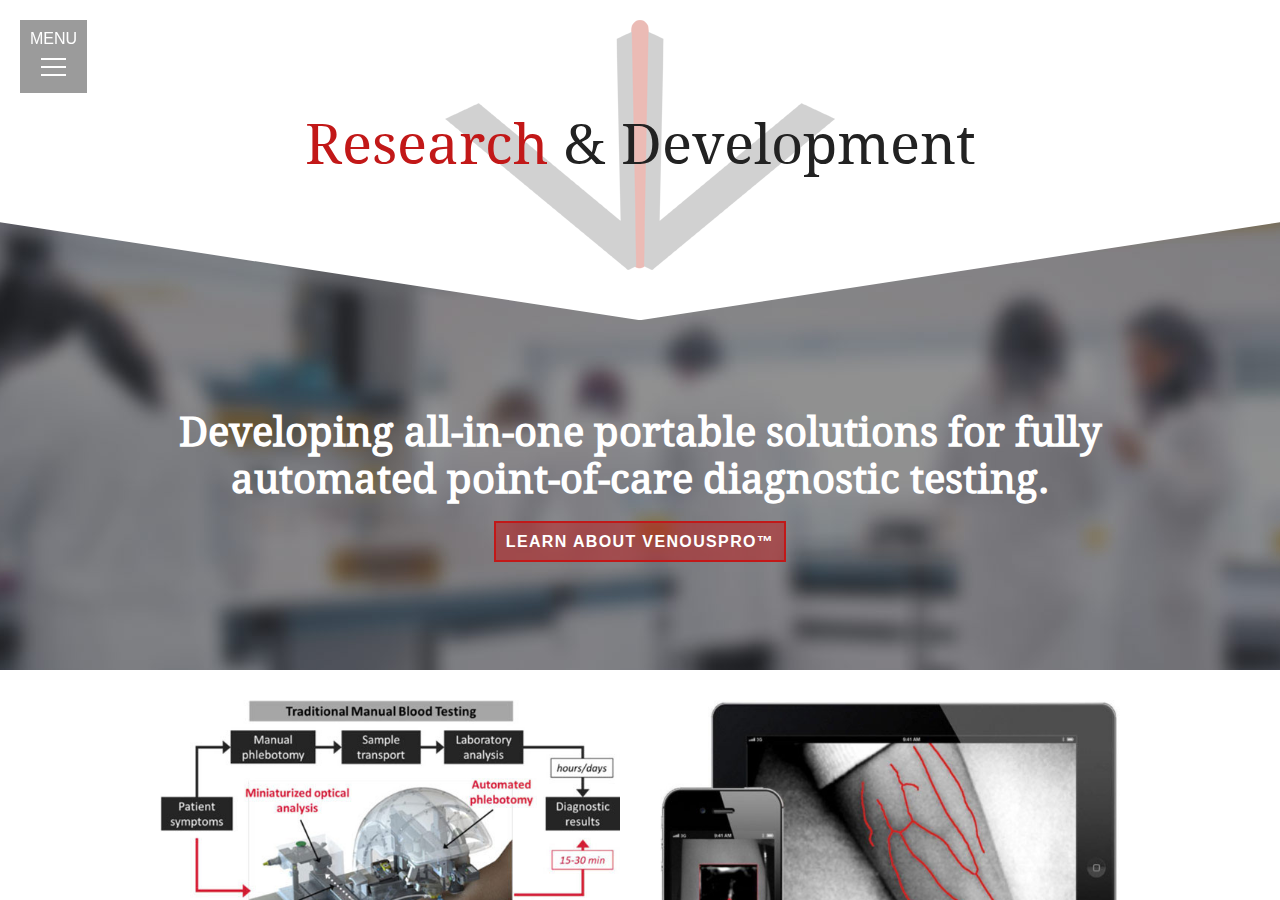
<file: research-and-development.html>
<!DOCTYPE html PUBLIC "-//W3C//DTD XHTML 1.0 Transitional//EN" "http://www.w3.org/TR/xhtml1/DTD/xhtml1-transitional.dtd">
<html xmlns="http://www.w3.org/1999/xhtml"><!-- InstanceBegin template="/Templates/template.dwt" codeOutsideHTMLIsLocked="false" -->
<head>
<meta http-equiv="Content-Type" content="text/html; charset=UTF-8" />
<meta name="viewport" content="width=device-width, initial-scale=1, maximum-scale=1">
<!-- InstanceBeginEditable name="header" -->
<title>VascuLogic</title>
<link rel="stylesheet" type="text/css" href="styles/normalize.css"/>
<link rel="stylesheet" type="text/css" href="styles/wicked.css"/>
<link rel="stylesheet" type="text/css" href="styles/styles.css"/>
<script src="js/modernizr.custom.js"></script>
<!-- InstanceEndEditable -->
<!-- InstanceBeginEditable name="head" -->
<!-- InstanceEndEditable -->
</head>

<body>
<div class="container">
  <!-- Push Wrapper -->
  <div class="mp-pusher" id="mp-pusher">

    <!-- mp-menu -->
    <nav id="mp-menu" class="mp-menu">
      <div class="mp-level">
        <div class="mp-logo"><img src="images/logo-menu.png" alt="VascuLogic" /></div>
        <ul>
          <li><a href="index.html">Home</a></li>
          <li><a href="about-vasculogic.html">About VascuLogic</a></li>
          <li><a href="venouspro.html">VenousPro&#8482;</a></li>
          <li><a href="research-and-development.html">R & D</a></li>
          <li><a href="press.html">Press</a></li>
          <li><a href="contact.html">Contact Us</a></li>
        </ul>
      </div>
    </nav>
    <!-- /mp-menu -->

    <!-- Navigation -->
    <div class="menu-trigger" id="trigger">MENU
      <div id="wn_hamburger"><span></span><span></span><span></span></div>
    </div>
    <div class="scroller"><!-- this is for emulating position fixed of the nav -->
      <div class="scroller-inner">

      <!-- InstanceBeginEditable name="main" -->

        <!-- home content -->
        <div class="header">
          <div class="headerContent">
            <h1><span class="red">Research</span> & Development</h1>
          </div>
        </div>
        <div class="wf_container secondaryContent">
        <!-- important text -->
        <div class="wf_margin30">
          <!-- triangle bg -->
          <div class="triangle"> <svg id="bigTriangleColor" xmlns="http://www.w3.org/2000/svg" version="1.1" width="100%" height="100" viewBox="0 0 100 102" preserveAspectRatio="none">
            <path d="M0 0 L50 100 L100 0 Z" />
            </svg> </div>
          <div class="wf_row secondaryFeatured wf_centered" style="background-image:url(images/blurry3.jpg)">
            <div class="wf_one">
              <p>Developing all-in-one portable solutions for fully automated point-of-care diagnostic testing.</p>
              <div class="homeButton"><a href="venouspro.html">learn about venouspro&#8482;</a></div>
            </div>
          </div>
        </div>

        <!-- 2 columns -->
        <div class="wf_row wf_changeColumnDirection" style="max-width:1000px; margin:auto;">
          <div class="wf_two wf_horizontallyCentered wf_margin30" style="padding:0 20px 0 20px">
            <div><img src="images/PointOfCare.jpg" width="615" height="461" alt="VascuLogic Point of Care" /></div>
            <h3>Point of Care</h3>
            <p class="wf_text_justify">VascuLogic is developing blood sample analysis technologies that work with the VenousPro™ venipuncture device to deliver critical hematology information within minutes following the blood draw. By integrating sample analysis with the automated blood draw, VascuLogic is enabling an all-in-one portable solution for fully automated point-of-care diagnostic testing.</p>
          </div>
          <div class="wf_two wf_horizontallyCentered wf_margin30" style="padding:0 20px 0 20px">
            <div><img src="images/VenousMobile.jpg" width="615" height="461" alt="VascuLogic VenousMobile" /></div>
            <h3>VenousMobile™</h3>
            <p class="wf_text_justify">VascuLogic's VenousMobile™ works with any Android or iOS mobile device to assist practitioners in performing image-guided venipuncture. VenousMobile™ provides an ultra-low-cost alternative to commercial 2D infrared imaging devices currently on the market. The system consists of a miniaturized peripheral that attaches easily to wide range of smart phones and tablets, and a downloadable software app. The imaging system uses miniaturized infrared light arrays to enhance vein contrast, allowing improved visualization across all patient demographics. The software app provides contrast enhancement, vein segmentation, and real time vein and needle tracking. VenousMobile™ is currently being validated through multiple adult and pediatric imaging studies.</p>
          </div>
        </div>
        <!-- InstanceEndEditable -->



          <!-- footer -->
          <div class="social wf_centered"> <a href="mailto:Tim.maguire25@gmail.com" class="hvr-shrink"><img src="images/icon-email.png" /></a>&nbsp;&nbsp; <a href="https://www.linkedin.com/company/vasculogic" class="hvr-shrink"><img src="images/icon-linkedin.png" /></a>&nbsp;&nbsp; <a href="#" class="hvr-shrink"><img src="images/icon-google-plus.png" /></a>&nbsp;&nbsp; <a href="https://twitter.com/VascuLogic" class="hvr-shrink"><img src="images/icon-twitter.png" /></a>&nbsp;&nbsp; <a href="https://www.youtube.com/channel/UCp3fgH_3UckK0PorlqBlagQ" class="hvr-shrink"><img src="images/icon-youtube.png" /></a></div>
          <div class="footer wf_centered">
            <p>Copyright &copy; 2017 VascuLogic, LLC&nbsp;&nbsp;&#8226;&nbsp;&nbsp;Web Design by <a href="http://www.4siteusa.com">4 SITE</a></p>
          </div>
      </div>
    </div>


  </div>
    <!-- /scroller-inner -->

  <!-- /pusher -->
  </div>

<!-- /container -->
</div>
<!-- InstanceBeginEditable name="scripts" -->
<script src="https://ajax.googleapis.com/ajax/libs/jquery/2.1.3/jquery.min.js"></script>
<script type="text/javascript" src="js/classie.js"></script>
<script type="text/javascript" src="js/mlpushmenu.js"></script>
<!-- InstanceEndEditable -->
</body>
<!-- InstanceEnd --></html>
</file>
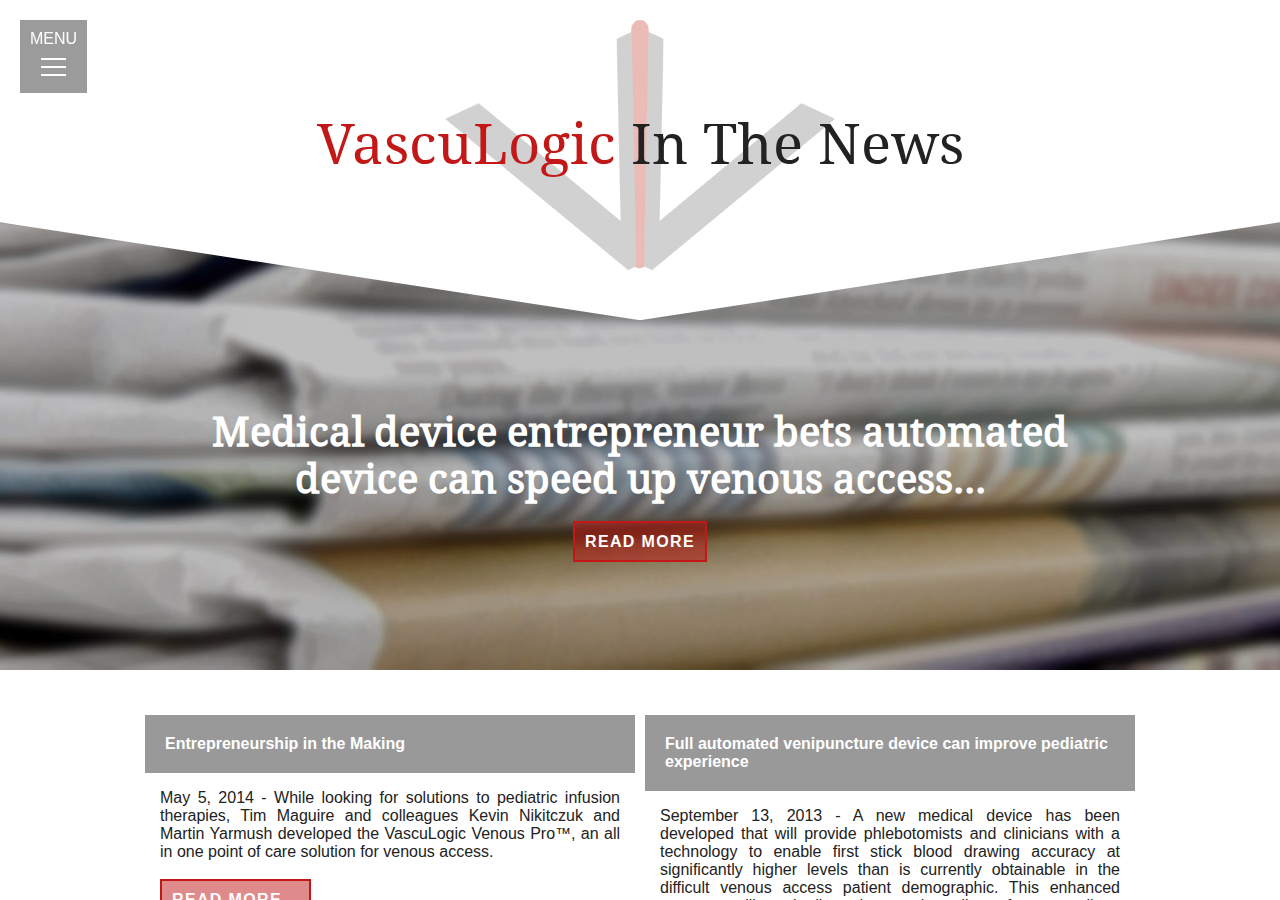
<file: template-featured.html>
<!DOCTYPE html PUBLIC "-//W3C//DTD XHTML 1.0 Transitional//EN" "http://www.w3.org/TR/xhtml1/DTD/xhtml1-transitional.dtd">
<html xmlns="http://www.w3.org/1999/xhtml"><!-- InstanceBegin template="/Templates/template.dwt" codeOutsideHTMLIsLocked="false" -->
<head>
<meta http-equiv="Content-Type" content="text/html; charset=UTF-8" />
<meta name="viewport" content="width=device-width, initial-scale=1, maximum-scale=1">
<!-- InstanceBeginEditable name="header" -->
<title>VascuLogic</title>
<link rel="stylesheet" type="text/css" href="styles/normalize.css"/>
<link rel="stylesheet" type="text/css" href="styles/wicked.css"/>
<link rel="stylesheet" type="text/css" href="styles/styles.css"/>
<script src="js/modernizr.custom.js"></script>
<!-- InstanceEndEditable -->
<!-- InstanceBeginEditable name="head" -->
<!-- InstanceEndEditable -->
</head>

<body>
<div class="container">
  <!-- Push Wrapper -->
  <div class="mp-pusher" id="mp-pusher">

    <!-- mp-menu -->
    <nav id="mp-menu" class="mp-menu">
      <div class="mp-level">
        <div class="mp-logo"><img src="images/logo-menu.png" alt="VascuLogic" /></div>
        <ul>
          <li><a href="index.html">Home</a></li>
          <li><a href="about-vasculogic.html">About VascuLogic</a></li>
          <li><a href="venouspro.html">VenousPro&#8482;</a></li>
          <li><a href="research-and-development.html">R & D</a></li>
          <li><a href="press.html">Press</a></li>
          <li><a href="contact.html">Contact Us</a></li>
        </ul>
      </div>
    </nav>
    <!-- /mp-menu -->

    <!-- Navigation -->
    <div class="menu-trigger" id="trigger">MENU
      <div id="wn_hamburger"><span></span><span></span><span></span></div>
    </div>
    <div class="scroller"><!-- this is for emulating position fixed of the nav -->
      <div class="scroller-inner">

      <!-- InstanceBeginEditable name="main" -->


        <!-- home content -->
          <div class="header">
            <div class="headerContent">
              <h1><span class="red">VascuLogic</span> In The News</h1>
            </div>
          </div>
        <div class="wf_container secondaryContent">
          <!-- important text -->
          <div class="wf_margin30">
            <!-- triangle bg -->
            <div class="triangle"> <svg id="bigTriangleColor" xmlns="http://www.w3.org/2000/svg" version="1.1" width="100%" height="100" viewBox="0 0 100 102" preserveAspectRatio="none">
              <path d="M0 0 L50 100 L100 0 Z" />
              </svg> </div>
            <div class="wf_row secondaryFeatured wf_centered" style="background-image:url(images/blurry4.jpg)">
              <div class="wf_one">
                <p>Medical device entrepreneur bets automated device can speed up venous access...</p>
                <div class="homeButton"><a href="http://medcitynews.com/2014/04/medical-device-entrepreneur-bets-automated-device-can-access-veins-faster-nurses/">read more</a></div>
              </div>
            </div>
          </div>

         <!-- 2 columns -->
            <div class="wf_row wf_changeColumnDirection" style="max-width:1000px; margin:auto;">
              <div class="wf_two wf_horizontallyCentered wf_margin30">
                <h4><a href="http://www.linkedin.com/groups/Entrepreneurship-in-Making-5173315.S.5869475631154102272?trk=eml-b2_anet_digest-null-2-null&gid=5173315&view=&ut=37KvkySaK1W6c1&item=5869475631154102272&type=member&fromEmail=fromEmail" target="_blank">Entrepreneurship in the Making</a></h4>
                <p class="wf_margin30 wf_text_justify" style="padding:0 20px 0 20px">May 5, 2014 - While looking for solutions to pediatric infusion therapies, Tim Maguire and colleagues Kevin Nikitczuk and Martin Yarmush developed the VascuLogic Venous Pro™, an all in one point of care solution for venous access.</p>
                <div class="pressButton wf_left wf_margin40"> <a href="http://www.linkedin.com/groups/Entrepreneurship-in-Making-5173315.S.5869475631154102272?trk=eml-b2_anet_digest-null-2-null&gid=5173315&view=&ut=37KvkySaK1W6c1&item=5869475631154102272&type=member&fromEmail=fromEmail" target="_blank">Read more...</a></div>
                <h4><a href="http://medcitynews.com/2014/04/medical-device-entrepreneur-bets-automated-device-can-access-veins-faster-nurses/" target="_blank">Medical device entrepreneur bets automated device can speed up venous access</a></h4>
                <p class="wf_margin30 wf_text_justify" style="padding:0 20px 0 20px">April 29, 2014 - If the CEO behind medical device developer VascuLogic is right, the time-consuming practice of hunting around patients’ arms for the right vein in which to plunge needles for blood tests and drug delivery will be transformed into a much more efficient process. Tim Maguire has developed an innovative medical device that combines an imaging component to identify good veins with automated venous access.</p>
                <div class="pressButton wf_left wf_margin40"> <a href="http://medcitynews.com/2014/04/medical-device-entrepreneur-bets-automated-device-can-access-veins-faster-nurses/" target="_blank">Read more...</a></div>
                <h4><a href="http://www.buildingbetterhealthcare.co.uk/news/article_page/Fullyautomated_venipuncture_device_can_improve_paediatric_experience/94760" target="_blank">Fully-automated venipuncture device can improve paediatric experience</a></h4>
                <p class="wf_margin30 wf_text_justify" style="padding:0 20px 0 20px">January 20, 2014 - A new medical device has been developed that will provide phlebotomists and clinicians with a technology to enable blood drawing accuracy at first stick. This is particularly important considering the diverse patient demographic each with various levels of difficult venous access. Soon, this enhanced accuracy will greatly reduce patient discomfort as well as procedure time and cost. </p>
                <div class="pressButton wf_left wf_margin40"><a href="http://www.buildingbetterhealthcare.co.uk/news/article_page/Fullyautomated_venipuncture_device_can_improve_paediatric_experience/94760" target="_blank">Read more... </a></div>
                <h4><a href="http://healthcare.financialexpress.com/latest-updates/2330-vasculogic-develops-automated-venipuncture-medical-device" target="_blank">VascuLogic develops automated venipuncture medical device</a></h4>
                <p class="wf_margin30 wf_text_justify" style="padding:0 20px 0 20px">January 14, 2014 - A team of researchers from VascuLogic, LLC, have developed an automated venipuncture medical device that automates the phlebotomy procedure, either for blood draws or the placement of IV lines. In both in vitro and in vivo validation studies, including validation on human subjects, reportedly the device demonstrated greater than 95 per cent first stick accuracy, and additionally outperformed human phlebotomist controls. </p>
                <div class="pressButton wf_left wf_margin40"><a href="http://healthcare.financialexpress.com/latest-updates/2330-vasculogic-develops-automated-venipuncture-medical-device" target="_blank">Read more...</a></div>
              </div>
              <div class="wf_two wf_horizontallyCentered wf_margin30">
                <h4><a href="pdf/2013-09-13.pdf" target="_blank">Full automated venipuncture device can improve
                  pediatric experience</a></h4>
                <p class="wf_margin30 wf_text_justify" style="padding:0 20px 0 20px">September 13, 2013 - A new medical device has been developed that will provide phlebotomists and clinicians with
                  a technology to enable first stick blood drawing accuracy at significantly higher levels than is currently obtainable in
                  the difficult venous access patient demographic. This enhanced accuracy will markedly reduce patient discomfort as
                  well as procedure time and cost. The paper describing this novel advance appears in the inaugural issue of the new
                  journal "Technology".</p>
                <div class="pressButton wf_left wf_margin40"><a href="pdf/2013-09-13.pdf" target="_blank">Read more...</a></div>
                <h4><a href="pdf/Publication-09-2013.pdf" target="_blank">Portable robot for autonomous venipuncture using
                  3D near infrared image guidance</a></h4>
                <p class="wf_margin30 wf_text_justify" style="padding:0 20px 0 20px">November 2013 - Venipuncture is pivotal to a wide range of clinical interventions and is consequently the leading cause of medical injury in
                  the U.S. Complications associated with venipuncture are exacerbated in difficult settings, where the rate of success depends
                  heavily on the patient's physiology and the practitioner's experience. In this paper, we describe a device that improves the
                  accuracy and safety of the procedure by autonomously establishing a peripheral line for blood draws and IV's.</p>
                <div class="pressButton wf_left wf_margin40"><a href="pdf/Publication-09-2013.pdf" target="_blank">Read more...</a></div>
              </div>
            </div>
          </div>
        </div>
      <!-- InstanceEndEditable -->



          <!-- footer -->
          <div class="social wf_centered"> <a href="mailto:Tim.maguire25@gmail.com" class="hvr-shrink"><img src="images/icon-email.png" /></a>&nbsp;&nbsp; <a href="https://www.linkedin.com/company/vasculogic" class="hvr-shrink"><img src="images/icon-linkedin.png" /></a>&nbsp;&nbsp; <a href="#" class="hvr-shrink"><img src="images/icon-google-plus.png" /></a>&nbsp;&nbsp; <a href="https://twitter.com/VascuLogic" class="hvr-shrink"><img src="images/icon-twitter.png" /></a>&nbsp;&nbsp; <a href="https://www.youtube.com/channel/UCp3fgH_3UckK0PorlqBlagQ" class="hvr-shrink"><img src="images/icon-youtube.png" /></a></div>
          <div class="footer wf_centered">
            <p>Copyright &copy; 2017 VascuLogic, LLC&nbsp;&nbsp;&#8226;&nbsp;&nbsp;Web Design by <a href="http://www.4siteusa.com">4 SITE</a></p>
          </div>
      </div>
    </div>


  </div>
    <!-- /scroller-inner -->

  <!-- /pusher -->
  </div>

<!-- /container -->
</div>
<!-- InstanceBeginEditable name="scripts" -->
<script src="https://ajax.googleapis.com/ajax/libs/jquery/2.1.3/jquery.min.js"></script>
<script type="text/javascript" src="js/classie.js"></script>
<script type="text/javascript" src="js/mlpushmenu.js"></script>
<!-- InstanceEndEditable -->
</body>
<!-- InstanceEnd --></html>
</file>
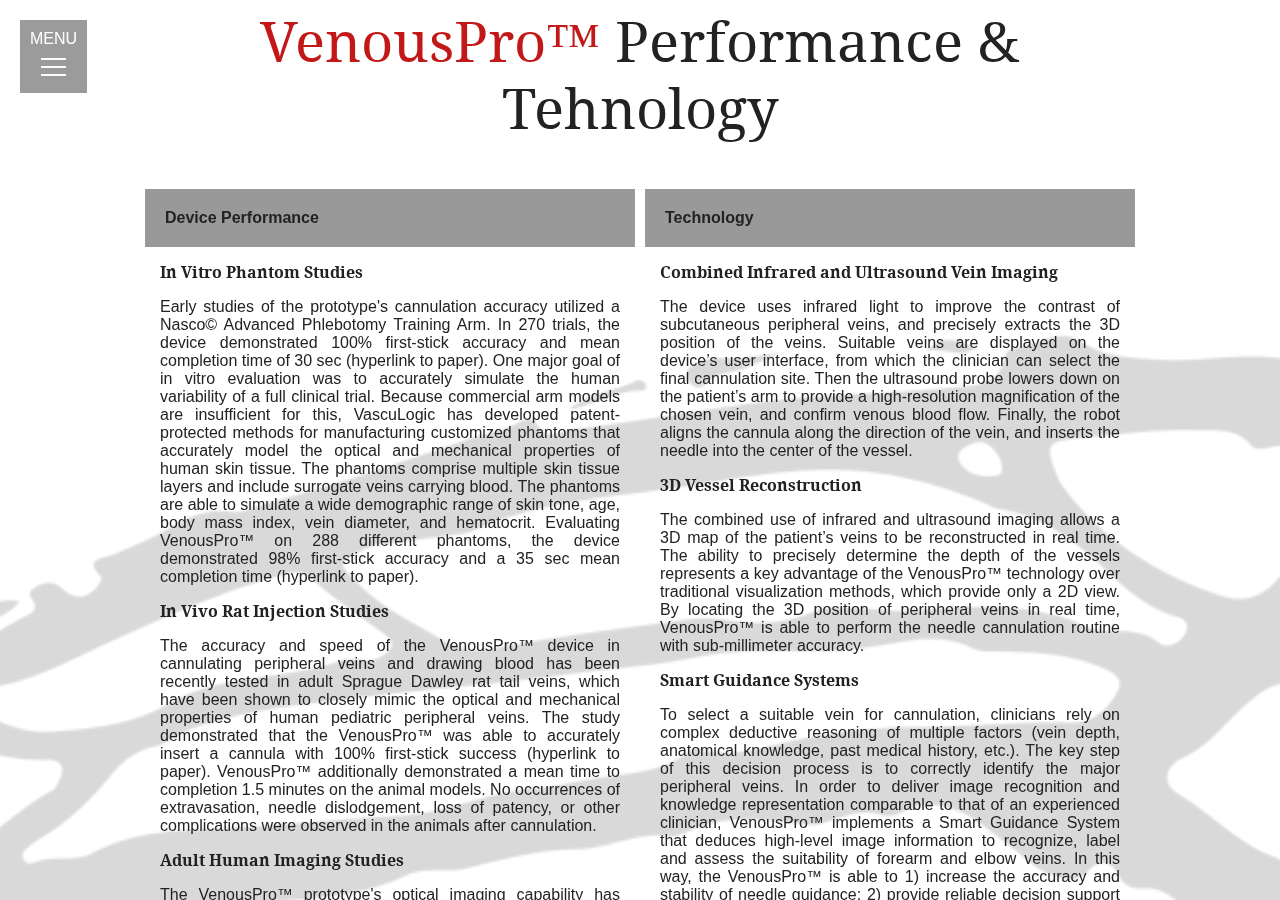
<file: venouspro-details.html>
<!DOCTYPE html PUBLIC "-//W3C//DTD XHTML 1.0 Transitional//EN" "http://www.w3.org/TR/xhtml1/DTD/xhtml1-transitional.dtd">
<html xmlns="http://www.w3.org/1999/xhtml"><!-- InstanceBegin template="/Templates/template.dwt" codeOutsideHTMLIsLocked="false" -->
<head>
<meta http-equiv="Content-Type" content="text/html; charset=UTF-8" />
<meta name="viewport" content="width=device-width, initial-scale=1, maximum-scale=1">
<!-- InstanceBeginEditable name="header" -->
<title>VascuLogic | VenousPro Performance &amp; Tehnology</title>
<link rel="stylesheet" type="text/css" href="styles/normalize.css"/>
<link rel="stylesheet" type="text/css" href="styles/wicked.css"/>
<link rel="stylesheet" type="text/css" href="styles/styles.css"/>
<script src="js/modernizr.custom.js"></script>
<!-- InstanceEndEditable -->
<!-- InstanceBeginEditable name="head" -->
<!-- InstanceEndEditable -->
</head>

<body>
<div class="container">
  <!-- Push Wrapper -->
  <div class="mp-pusher" id="mp-pusher">

    <!-- mp-menu -->
    <nav id="mp-menu" class="mp-menu">
      <div class="mp-level">
        <div class="mp-logo"><img src="images/logo-menu.png" alt="VascuLogic" /></div>
        <ul>
          <li><a href="index.html">Home</a></li>
          <li><a href="about-vasculogic.html">About VascuLogic</a></li>
          <li><a href="venouspro.html">VenousPro&#8482;</a></li>
          <li><a href="research-and-development.html">R & D</a></li>
          <li><a href="press.html">Press</a></li>
          <li><a href="contact.html">Contact Us</a></li>
        </ul>
      </div>
    </nav>
    <!-- /mp-menu -->

    <!-- Navigation -->
    <div class="menu-trigger" id="trigger">MENU
      <div id="wn_hamburger"><span></span><span></span><span></span></div>
    </div>
    <div class="scroller"><!-- this is for emulating position fixed of the nav -->
      <div class="scroller-inner">

      <!-- InstanceBeginEditable name="main" -->

        <!-- home content -->
        <div class="veins">
          <h1><span class="red">VenousPro&#8482;</span> Performance & Tehnology</h1>
          <div class="wf_container">

            <!-- 2 columns -->
            <div class="wf_row wf_changeColumnDirection" style="max-width:1000px; margin:auto;">
              <div class="wf_two wf_horizontallyCentered wf_margin30">
                <h4>Device Performance</h4>
                <p><strong>In Vitro Phantom Studies</strong></p>
<p>Early studies of the prototype's cannulation accuracy utilized a Nasco© Advanced Phlebotomy Training Arm. In 270 trials, the device demonstrated 100% first-stick accuracy and mean completion time of 30 sec (hyperlink to paper). One major goal of in vitro evaluation was to accurately simulate the human variability of a full clinical trial. Because commercial arm models are insufficient for this, VascuLogic has developed patent-protected methods for manufacturing customized phantoms that accurately model the optical and mechanical properties of human skin tissue. The phantoms comprise multiple skin tissue layers and include surrogate veins carrying blood. The phantoms are able to simulate a wide demographic range of skin tone, age, body mass index, vein diameter, and hematocrit. Evaluating VenousPro™ on 288 different phantoms, the device demonstrated 98% first-stick accuracy and a 35 sec mean completion time (hyperlink to paper).</p>
<p><strong>In Vivo Rat Injection Studies</strong></p>
<p>The accuracy and speed of the VenousPro™ device in cannulating peripheral veins and drawing blood has been recently tested in adult Sprague Dawley rat tail veins, which have been shown to closely mimic the optical and mechanical properties of human pediatric peripheral veins. The study demonstrated that the VenousPro™ was able to accurately insert a cannula with 100% first-stick success (hyperlink to paper). VenousPro™ additionally demonstrated a mean time to completion 1.5 minutes on the animal models. No occurrences of extravasation, needle dislodgement, loss of patency, or other complications were observed in the animals after cannulation.</p>
<p><strong>Adult Human Imaging Studies</strong></p>
<p>The VenousPro™ prototype's optical imaging capability has been compared to that of a trained clinician in an IRB study at Rutgers University. The study enrolled a sample of 101 volunteers that covered a broad range in age, ethnicity, and body mass index. In 99 of 101 patients, the VenousPro™ was able to detect at least one major vein in the forearm, elbow, or wrist (hyperlink to paper). The device provided significant improvements in vein contrast compared to visualization by the naked eye.</p>
<p><strong>First-in-Human Studies</strong></p>
<p>A clinical protocol has been approved for first-in-human evaluation of the automated venipuncture device. The study is targeted to begin in May 2015.</p>
              </div>
              <div class="wf_two wf_horizontallyCentered wf_margin30">
                <h4>Technology</h4>
                <p><strong>Combined Infrared and Ultrasound Vein Imaging</strong></p>
<p>The device uses infrared light to improve the contrast of subcutaneous peripheral veins, and precisely extracts the 3D position of the veins. Suitable veins are displayed on the device’s user interface, from which the clinician can select the final cannulation site. Then the ultrasound probe lowers down on the patient’s arm to provide a high-resolution magnification of the chosen vein, and confirm venous blood flow. Finally, the robot aligns the cannula along the direction of the vein, and inserts the needle into the center of the vessel.</p>
<p><strong>3D Vessel Reconstruction</strong></p>
<p>The combined use of infrared and ultrasound imaging allows a 3D map of the patient’s veins to be reconstructed in real time. The ability to precisely determine the depth of the vessels represents a key advantage of the VenousPro™ technology over traditional visualization methods, which provide only a 2D view. By locating the 3D position of peripheral veins in real time, VenousPro™ is able to perform the needle cannulation routine with sub-millimeter accuracy.</p>
<p><strong>Smart Guidance Systems</strong></p>
<p>To select a suitable vein for cannulation, clinicians rely on complex deductive reasoning of multiple factors (vein depth, anatomical knowledge, past medical history, etc.). The key step of this decision process is to correctly identify the major peripheral veins. In order to deliver image recognition and knowledge representation comparable to that of an experienced clinician, VenousPro™ implements a Smart Guidance System that deduces high-level image information to recognize, label and assess the suitability of forearm and elbow veins. In this way, the VenousPro™ is able to 1) increase the accuracy and stability of needle guidance; 2) provide reliable decision support as a means to reduce clinical complexity; and 3) enable autonomous vein cannulation with minimal human intervention.</p>
<p><strong>Miniaturized Robotics</strong></p>
<p>The robotic system is comprised of a 3-DOF Cartesian gantry and a 4-DOF serial needle manipulator arm. Precision lead-screw linear stages are used for the Cartesian positioning, whereas DC servo motors, are used for the 4-DOF serial arm. The serial arm provides alignment along the direction of the vein, positions the needle at the desired insertion angle, and performs the injection using a linear spindle drive. Through rigorous engineering testing, we have achieved needle tip positioning accuracies of 0.21±0.02 mm across the full workspace of a standard venipuncture procedure. We have also implemented an automated needle handling system to limit practitioner contact with exposed sharps, in order to reduce the risk of accidental needle sticks. The design consists of an electromagnet embedded in the robotic end-effector, so the robot can easily and quickly grab the needle to begin the procedure, and release it in a sharps container after the venipuncture. The engineering team at VascuLogic is currently developing an automated blood vial handling system for blood draws and an intravenous fluid delivery system for IV procedures as well.</p>
<p><strong>User Interface</strong></p>
<p>The VenousProTM user interface is simple, intuitive, and can be learned with minimal training. The user interface allows the infrared and ultrasound images to be displayed in real time with high resolution, while walking the patient and practitioner through the procedure.</p>
              </div>

            </div>

          </div>
        </div>
        <!-- InstanceEndEditable -->



          <!-- footer -->
          <div class="social wf_centered"> <a href="mailto:Tim.maguire25@gmail.com" class="hvr-shrink"><img src="images/icon-email.png" /></a>&nbsp;&nbsp; <a href="https://www.linkedin.com/company/vasculogic" class="hvr-shrink"><img src="images/icon-linkedin.png" /></a>&nbsp;&nbsp; <a href="#" class="hvr-shrink"><img src="images/icon-google-plus.png" /></a>&nbsp;&nbsp; <a href="https://twitter.com/VascuLogic" class="hvr-shrink"><img src="images/icon-twitter.png" /></a>&nbsp;&nbsp; <a href="https://www.youtube.com/channel/UCp3fgH_3UckK0PorlqBlagQ" class="hvr-shrink"><img src="images/icon-youtube.png" /></a></div>
          <div class="footer wf_centered">
            <p>Copyright &copy; 2017 VascuLogic, LLC&nbsp;&nbsp;&#8226;&nbsp;&nbsp;Web Design by <a href="http://www.4siteusa.com">4 SITE</a></p>
          </div>
      </div>
    </div>


  </div>
    <!-- /scroller-inner -->

  <!-- /pusher -->
  </div>

<!-- /container -->
</div>
<!-- InstanceBeginEditable name="scripts" -->
<script src="https://ajax.googleapis.com/ajax/libs/jquery/2.1.3/jquery.min.js"></script>
<script type="text/javascript" src="js/classie.js"></script>
<script type="text/javascript" src="js/mlpushmenu.js"></script>
<!-- InstanceEndEditable -->
</body>
<!-- InstanceEnd --></html>
</file>
<file: styles/wicked.css>
/**
* Wicked Framework
* ----------------- 
* Copyright 2015 KimLaRocca.com
* Licensed under MIT (https://github.com/kimlarocca/WickedFramework/blob/master/LICENSE)
**/
.wf_container {
	-webkit-box-sizing: border-box;
	-moz-box-sizing: border-box;
	box-sizing: border-box;
	width: 100%;
	margin: auto;
	padding: 0;
	font-weight: normal;
	font-style: normal;
	text-rendering: optimizeLegibility;position: relative;
}
.wf_container a, .wf_container a:visited, .wf_container a:active {
	text-decoration: none;
}
.wf_container a img {
	border: 0;
}
.wf_container img {
	max-width:100%;
	height: auto;
}
/* GRID SYSTEM */
.wf_row {
	display: -webkit-box;           /* OLD - iOS 6-, Safari 3.1-6 */
	display: -moz-box;              /* OLD - Firefox 19- */
	display: -ms-flexbox;           /* IE 10 */
	display: -webkit-flex;          /* NEW - Chrome */
	display: flex;                  /* NEW, Spec - Opera 12.1, Firefox 20+ */
}
.wf_ie .wf_row { /* IE 9 and below */
	display: table;
	width: 100%;
}
.wf_one, .wf_two, .wf_three, .wf_four, .wf_five, .wf_six, .wf_seven, .wf_eight, .wf_twoThirds1, .wf_twoThirds2, .wf_oneQuarter1, .wf_oneQuarter2 {
	-webkit-box-flex: 1;
	-moz-box-flex: 1;
	-webkit-flex: 1;
	-ms-flex: 1;
	flex: 1;
	min-width:0;
}
.wf_twoThirds2 {
	-webkit-box-flex: 2;
	-moz-box-flex: 2;
	-webkit-flex: 2;
	-ms-flex: 2;
	flex: 2;
}
.wf_oneQuarter2 {
	-webkit-box-flex: 3;
	-moz-box-flex: 3;
	-webkit-flex: 3;
	-ms-flex: 3;
	flex: 3;
}
/* graceful degradation */ 
/* for old browsers and IE 9 & below */
.wf_ie .wf_one {
	width: 100%;
}
.wf_ie .wf_two {
	width: 50%;
}
.wf_ie .wf_three {
	width: 33%;
}
.wf_ie .wf_four {
	width: 25%;
}
.wf_ie .wf_five {
	width: 20%;
}
.wf_ie .wf_six {
	width: 16.66%;
}
.wf_ie .wf_seven {
	width: 14%;
}
.wf_ie .wf_eight {
	width: 12.5%;
}
.wf_ie .wf_twoThirds1 {
	width: 33%;
}
.wf_ie .wf_twoThirds2 {
	width: 67%;
}
.wf_ie .wf_oneQuarter1 {
	width: 25%;
}
.wf_ie .wf_oneQuarter2 {
	width: 75%;
}
/* graceful degradation */ 
/* fallback for IE 9 and below */
.wf_ie .wf_one, .wf_ie .wf_two, .wf_ie .wf_three, .wf_ie .wf_four, .wf_ie .wf_five, .wf_ie .wf_six, .wf_ie .wf_seven, .wf_ie .wf_eight, .wf_ie .wf_twoThirds1, .wf_ie .wf_twoThirds2, .wf_ie .wf_oneQuarter1, .wf_ie .wf_oneQuarter2 { 
	display: table-cell;
}

/* ALIGNMENTS */
.wf_horizontallyCentered {
	-webkit-box-pack: center;
	-moz-box-pack: center;
	-ms-flex-pack: center;
	-webkit-justify-content: center;
	justify-content: center;
	text-align: center!important;
}
.wf_verticallyCentered {
	-webkit-box-align: center;
	-moz-box-align: center;
	-ms-flex-align: center;
	-webkit-align-items: center;
	align-items: center;
}
.wf_centered {
	-webkit-box-pack: center;
	-moz-box-pack: center;
	-ms-flex-pack: center;
	-webkit-justify-content: center;
	justify-content: center;
	-webkit-box-align: center;
	-moz-box-align: center;
	-ms-flex-align: center;
	-webkit-align-items: center;
	align-items: center;
	text-align: center!important;
}
.wf_left {
	-webkit-box-pack: flex-start;
	-moz-box-pack: flex-start;
	-ms-flex-pack: flex-start;
	-webkit-justify-content: flex-start;
	justify-content: flex-start;
	text-align: left!important;
}
.wf_right {
	-webkit-box-pack: flex-end;
	-moz-box-pack: flex-end;
	-ms-flex-pack: flex-end;
	-webkit-justify-content: flex-end;
	justify-content: flex-end;
	text-align: right!important;
}
/* IE 9 and below */
.wf_ie .wf_verticallyCentered {
	vertical-align:middle;	
}

.wf_text_left {
	text-align: left!important;
}
.wf_text_right {
	text-align: right!important;
}
.wf_text_center {
	text-align: center!important;
}
.wf_text_justify {
	text-align: justify!important;
}

/* COMMON STYLES */

/* vertical dividers for columns */
/* fyi: equal height columns not supported in IE7 */
.wf_vr {
	box-shadow: inset -1px 0 0 #ccc;
	border-right: solid 1px #ccc\9; /* IE8 and below */
	padding-right:15px\9; /* IE8 and below */
}
/* the following transform to horizontal dividers on mobile */
.wf_vr_right, .wf_vr_right_hideOnMobile {
	box-shadow: inset -1px 0 0 #ccc;
	border-right: solid 1px #ccc\9; /* IE8 and below */
	padding-right:15px\9; /* IE8 and below */
}
.wf_vr_left, .wf_vr_left_hideOnMobile {
	box-shadow: inset 1px 0 0 #ccc;
	border-left: solid 1px #ccc\9; /* IE8 and below */
	padding-left:15px\9; /* IE8 and below */
}
.wf_vr_both {
	box-shadow: 0 0px 0px 0px white, 0 0px 0px 0px white, 1px 0 0 #ccc, -1px 0 0 #ccc;
	border-left: solid 1px #ccc\9; /* IE8 and below */
	border-right: solid 1px #ccc\9; /* IE8 and below */
	padding-right:15px\9; /* IE8 and below */
	padding-left:150px\9; /* IE8 and below */
}
/* horizontal divider */
.wf_hr {
	height: 1px;
	box-shadow: inset 0 -1px 0 #ccc;
	border-top: solid 1px #ccc\9; /* IE8 and below */
}
/* misc styles */
.wf_float_left {
	float: left;
}
.wf_float_right {
	float: right;
}
.wf_clearfloat {
	width: 100%;
	clear: both;
}
.wf_padding0 {
	padding: 0;
}
.wf_margin0 {
	margin: 0;
}
.wf_margin5 {
	margin-bottom: 5px;
}
.wf_margin10 {
	margin-bottom: 10px;
}
.wf_margin15 {
	margin-bottom: 15px;
}
.wf_margin20 {
	margin-bottom: 20px;
}
.wf_margin25 {
	margin-bottom: 25px;
}
.wf_margin30 {
	margin-bottom: 30px;
}
.wf_margin35 {
	margin-bottom: 35px;
}
.wf_margin40 {
	margin-bottom: 40px;
}
.wf_margin45 {
	margin-bottom: 45px;
}
.wf_margin50 {
	margin-bottom: 50px;
}

/* TYPOGRAPHY */
.wf_p {
	color: #333;
	font-size: 16px;
	line-height: 1.2;
}
.wf_seo {
	font-family: Arial, Helvetica, sans-serif;
	color: #333;
	font-size: 16px;
	line-height: 1.2;
	text-rendering: optimizeLegibility;
}
.wf_legal {
	font-family: Arial, Helvetica, sans-serif;
	color: #333;
	font-size: 11px;
	text-rendering: optimizeLegibility;
}
.wf_h1, .wf_h2, .wf_h3, .wf_h4, .wf_h5, .wf_h6 {
	font-family: 'Avenir-Medium', Arial, sans-serif;
	font-weight: normal;
	font-style: normal;
	color: #333;
}
.wf_h1 a, .wf_h2 a, .wf_h3 a, .wf_h4 a, .wf_h5 a, .wf_h6 a {
	font-weight: inherit;
}
.wf_h1 {
	font-size: 2.8em;
}
.wf_h2 {
	font-size: 2.3em;
}
.wf_h3 {
	font-size: 2.0em;
}
.wf_h4 {
	font-size: 1.8em;
}
.wf_h5 {
	font-size: 1.5em;
}
.wf_h6 {
	font-size: 1.2em;
}

/* COLORS */
.wf_blue {
	color: #0060af!important;
}
.wf_purple {
	color: #7961aa!important;
}
.wf_aqua {
	color: #6ecff6!important;
}
.wf_orange {
	color: #f7941e!important;
}
.wf_green {
	color: #bed62f!important;
}
.wf_pink {
	color: #f49ab9!important;
}
.wf_white {
	color: #fff!important;
}
.wf_bg_blue {
	background-color: #0060af;
}
.wf_bg_purple {
	background-color: #7961aa;
}
.wf_bg_aqua {
	background-color: #6ecff6;
}
.wf_bg_orange {
	background-color: #f7941e;
}
.wf_bg_green {
	background-color: #bed62f;
}
.wf_bg_pink {
	background-color: #f49ab9;
}

/* ARROWS */
.wf_arrow_blue {
	height: 0;
	width: 0;
	border-style: solid;
	border-width: 7px 0 7px 6px;
	border-color: transparent transparent transparent #0060af;
	margin-left: 10px;
}
.wf_arrow_purple {
	height: 0;
	width: 0;
	border-style: solid;
	border-width: 7px 0 7px 6px;
	border-color: transparent transparent transparent #5c2e91;
	margin-left: 10px;
}
.wf_arrow_white {
	height: 0;
	width: 0;
	border-style: solid;
	border-width: 7px 0 7px 6px;
	border-color: transparent transparent transparent #fff;
	margin-left: 10px;
}
.wf_arrow_wrap {
	float: left;
	position: relative;
	left: 50%;
}
.wf_arrow_content {
	float: left;
	line-height: 12px; /* arrow is 6px tall, so make line height double that or 12px to align them vertically */
	position: relative;
	left: -50%;
}

/* VIDEOS */
.wf_video16x9 {
	position:absolute;
	display: block;
	max-width: 100%;
	max-height: 100%;
	left: 0;
	right: 0;
	top: 0;
	bottom: 0;
	margin: auto;	
}
.wf_videoContainer {
	position: relative;
	height: 0;
	padding: 56.25% 0 0 0;
}
.wf_videoContainer img {
	width:auto/9; /* IE 8 & below */
}
/* HIDE & SHOW */
.wf_show, .wf_showOnDesktop, .wf_hideOnMobile, .wf_hideOnTablet {
	display: block;
}
.wf_showColumnOnDesktop, .wf_hideColumnOnMobile, .wf_hideColumnOnTablet {
	display: -webkit-box;
	display: -moz-box;
	display: -ms-flexbox;
	display: -webkit-flex;
	display: flex;
}
.wf_ie .wf_showColumnOnDesktop, .wf_ie .wf_hideColumnOnMobile, .wf_ie .wf_hideColumnOnTablet {
	display: table-cell; /* IE 9 & below */
}
.wf_hide, .wf_hideOnDesktop, .wf_hideColumnOnDesktop {
	display: none;
}

/* TABLET & MEDIUM SCREENS */
@media screen and (max-width: 768px) {
#CMSbabyChecklist { /* overwrite CMS styles */
	width: 100%;
	margin: 0 auto;
}
#bru_baby_checklist { /* overwrite CMS styles */
	width: 100% ;
	margin: 0 auto;
}
.wf_container {
	max-width: 100%;
}
/* change row direction to column on tablet and mobile */
.wf_row.wf_changeColumnDirection {
	flex-direction: column;
	-webkit-flex-direction: column;
	-moz-flex-direction: column;
	-ms-flex-direction: column;
}
/* IE 9 and below */
.wf_ie .wf_two.wf_changeColumnDirection, .wf_ie .wf_three.wf_changeColumnDirection, .wf_ie .wf_four.wf_changeColumnDirection, .wf_ie .wf_five.wf_changeColumnDirection, .wf_ie .wf_six.wf_changeColumnDirection, .wf_ie .wf_seven.wf_changeColumnDirection, .wf_ie .wf_eight.wf_changeColumnDirection, .wf_ie .wf_twoThirds1.wf_changeColumnDirection, .wf_ie .wf_twoThirds2.wf_changeColumnDirection, .wf_ie .wf_oneQuarter1.wf_changeColumnDirection, .wf_ie .wf_oneQuarter2.wf_changeColumnDirection {
	width: 100%;
}

.wf_centeredOnTablet {
	-webkit-box-pack: center;
	-moz-box-pack: center;
	-ms-flex-pack: center;
	-webkit-justify-content: center;
	justify-content: center;
	text-align: center!important;
}
.wf_p, .wf_seo {
	font-size: 15px;
}
.wf_h1 {
	font-size: 2.6em;
}
.wf_h2 {
	font-size: 2.1em;
}
.wf_h3 {
	font-size: 1.8em;
}
.wf_h4 {
	font-size: 1.6em;
}
.wf_h5 {
	font-size: 1.3em;
}
.wf_h6 {
	font-size: 1.0em;
} 
.wf_hideOnMobile, .wf_hideOnDesktop {
	display: block;
}
.wf_hideColumnOnMobile, .wf_hideColumnOnDesktop {
	display: -webkit-box;
	display: -moz-box;
	display: -ms-flexbox;
	display: -webkit-flex;
	display: flex;
}
.wf_ie .wf_hideColumnOnMobile, .wf_ie .wf_hideColumnOnDesktop {
	display: table-cell; /* IE 9 & below */
}
.wf_showOnDesktop, .wf_showColumnOnDesktop, .wf_hideOnTablet, .wf_hideColumnOnTablet {
	display: none;
}
}

/* MOBILE & SMALL SCREENS */
@media all and (max-width: 480px) {
#scrollToTop { display:none; } /* OVERWRITE CMS: hide the scroll to top button */

/* change row direction to column */
.wf_row {
	flex-direction: column;
	-webkit-flex-direction: column;
	-moz-flex-direction: column;
	-ms-flex-direction: column;
}
/* IE 9 and below */
.wf_ie .wf_two, .wf_ie .wf_three, .wf_ie .wf_four, .wf_ie .wf_five, .wf_ie .wf_six, .wf_ie .wf_seven, .wf_ie .wf_eight, .wf_ie .wf_twoThirds1, .wf_ie .wf_twoThirds2, .wf_ie .wf_oneQuarter1, .wf_ie .wf_oneQuarter2 {
	width: 100%;
}

.wf_centeredOnMobile {
	-webkit-box-pack: center;
	-moz-box-pack: center;
	-ms-flex-pack: center;
	-webkit-justify-content: center;
	justify-content: center;
	text-align: center!important;
}
.wf_p, .wf_seo {
	font-size: 14px;
	padding: 1%;
}
.wf_legal {
	padding: 1%;
}
.wf_float_noneOnMobile {
	float:none;
}
.wf_h1 {
	font-size: 2.4em;
}
.wf_h2 {
	font-size: 1.9em;
}
.wf_h3 {
	font-size: 1.6em;
}
.wf_h4 {
	font-size: 1.4em;
}
.wf_h5 {
	font-size: 1.1em;
}
.wf_h6 {
	font-size: .8em;
}
.wf_arrow_content {
	line-height: normal;
}
.wf_vr_right_hideOnMobile, .wf_vr_lef t_hideOnMobile {
	box-shadow: none;
}
.wf_vr_right {
	box-shadow: inset 0 -1px 0 #ccc;
	margin-bottom: 20px;
}
.wf_vr_left {
	box-shadow: inset 0 1px 0 #ccc;
	margin-bottom: 20px;
}
.wf_showOnDesktop, .wf_showColumnOnDesktop, .wf_hideOnMobile, .wf_hideColumnOnMobile  {
	display: none;
}
.wf_hideOnTablet, wf_hideOnDesktop {
	display:block;
}
.wf_hideColumnOnTablet, .wf_hideColumnOnDesktop  {
	display: -webkit-box;
	display: -moz-box;
	display: -ms-flexbox;
	display: -webkit-flex;
	display: flex;
}
.wf_ie .wf_hideColumnOnTablet, .wf_ie .wf_hideColumnOnDesktop {
	display: table-cell; /* IE 9 & below */
}
}
</file>
<file: styles/styles.css>
/* Fonts */
@font-face {
	font-family: 'droid_serifbold';
	src: url('../fonts/DroidSerif-Bold-webfont.eot');
	src: url('../fonts/DroidSerif-Bold-webfont.eot?#iefix') format('embedded-opentype'), url('../fonts/DroidSerif-Bold-webfont.woff2') format('woff2'), url('../fonts/DroidSerif-Bold-webfont.woff') format('woff'), url('../fonts/DroidSerif-Bold-webfont.ttf') format('truetype'), url('../fonts/DroidSerif-Bold-webfont.svg#droid_serifbold') format('svg');
	font-weight: normal;
	font-style: normal;
}
@font-face {
	font-family: 'droid_serifregular';
	src: url('../fonts/DroidSerif-webfont.eot');
	src: url('../fonts/DroidSerif-webfont.eot?#iefix') format('embedded-opentype'), url('../fonts/DroidSerif-webfont.woff2') format('woff2'), url('../fonts/DroidSerif-webfont.woff') format('woff'), url('../fonts/DroidSerif-webfont.ttf') format('truetype'), url('../fonts/DroidSerif-webfont.svg#droid_serifregular') format('svg');
	font-weight: normal;
	font-style: normal;
}
*, *:after, *::before {
	-webkit-box-sizing: border-box;
	-moz-box-sizing: border-box;
	box-sizing: border-box;
}
html, body, .container, .scroller {
	height: 100%;
	margin: 0;
	padding: 0;
	height: 100%;
	color:#222222; overflow-x: hidden;
}
body, html, .scroller {
-ms-overflow-style: none !important;
}
@-ms-viewport {
width: auto;
}
.scroller {
	overflow-y: scroll; -webkit-overflow-scrolling:touch;
}
.scroller > * {
-webkit-transform: translateZ(0px);
}
.scroller,
.scroller-inner {
	position: relative;
}
a, a:visited, a:active {
	color:#c21818;
	text-decoration:none;
}
a:hover {
	opacity:.9;
}
a img {
	border: 0;
}
img {
	max-width: 100%;
	height: auto;
}
h1, h2, h3 {
	font-family: 'droid_serifregular';
	padding: 10px;
	font-weight: normal;
	margin: 0;
}
h1 {
	padding: 10px 0 10px 0;
}
h2 {
	font-size: 3em;
}
h4 { padding:20px; background-color:#999; margin:15px 5px; text-align:left; }
h4 a { color:#fff; }
/* MOBILE & SMALL SCREENS */
@media all and (max-width: 479px) {
h2 {
	font-size: 2em;
}
}
h3 {
	color: #c21818;
	font-size: 1.5em;
}
strong {
	font-family: 'droid_serifbold';
}
.red {
	color: #c21818;
}
.gray {
	color:#666;
}
.pLarge { font-size:1.5em; }
.veins {
	background:url(../images/veins.png) no-repeat center center; background-size:cover; width:100%; min-height:651px;
}
/* home screen */
.homeContent1Wrapper { position:relative; }
#can {
	position: absolute; width:100%;
}
.homeContent {
	position: absolute;
	transform: translateY(-50%);
	-webkit-transform: translateY(-50%);
	-ms-transform: translateY(-50%);
	text-align: right;
	z-index: 10;
	width: 80%;
	margin: auto;
	top: 50%;
	right:50px;
}
.homeButton {
	margin-bottom: 40px!important;
}
.homeBG {
	width: 0;
	border-style: solid;
	border-color: rgba(255, 255, 255, .1) rgba(255, 255, 255, 0) rgba(255, 255, 255, 0) rgba(255, 255, 255, 0);
	border-width: 800px 0 0 0;
	background-color: transparent;
	position: relative;
	-webkit-transition: 1s ease-in-out;
	-moz-transition: 1s ease-in-out;
	-o-transition: 1s ease-in-out;
	transition: 1s ease-in-out;
}
.homeContent h1 {
	padding-bottom: 40px;
	color: #e0e0e0;
	font-size: 2.75em;
	line-height: 125%;
}
/* TABLET */
@media all and (max-width: 768px) {
.homeContent {
	text-align: center;
	width: 90%;
	right:5%;
}
.homeContent h1 {
	padding-bottom: 30px;
	color: #e0e0e0;
	font-size: 2.5em;
}
}
/* MOBILE */
@media all and (max-width: 480px) {
.homeContent h1 {
	font-size: 1.5em;
}
}
.homeContent a, .homeFeatured a, .secondaryFeatured a, .vlButton a, #VenousProVideo a, .pressButton a {
	font-family: Arial, Helvetica, sans-serif;
	border: 2px #c21818 solid;
	color: #fff;
	background: rgba(194,24,24,.5); 
	text-transform: uppercase;
	cursor: pointer;
	padding: 10px;
	font-weight: 700;
	letter-spacing: 0.085em;
}
.pressButton a {
	margin:10px 10px 10px 20px;
}
.homeContent a:hover, .homeFeatured a:hover, .secondaryFeatured a:hover, .vlButton a:hover, #VenousProVideo a:hover, .pressButton a:hover {
	opacity: .8;
}
.homeContent2 {
	background-color:#fff;
	padding: 40px 0 0 0; position:relative;
}
.homeContent2 p {
	padding: 0 20px 0 20px; margin:0;
}
.homeFeatured {
	height: 450px;
	width: 100%!important;
	padding-top: 100px;
	background: url(../images/blurry2.jpg) no-repeat center top;
	background-size: cover;
}
.homeFeatured p, .secondaryFeatured p {
	font-family: 'droid_serifregular';
	width: 75%;
	margin: auto;
	text-align: center;
	color: #fff;
	font-size: 2.5em;
	font-weight: 700;
	padding: 10px 10px 30px 10px;
}
.secondaryFeatured {
	height: 450px;
	width: 100%!important;
	padding-top: 100px;
	background: no-repeat center top;
	background-size: cover;
}
/* TABLET */
@media all and (max-width: 800px) {
.homeFeatured p, .secondaryFeatured p {
	font-size: 2em;
	width: 95%;
}
}
/* MOBILE */
@media all and (max-width: 480px) {
.homeFeatured p, .secondaryFeatured p {
	font-size: 1.5em;
	width: 95%;
}
}
/* triangle bg */
.triangle {
	overflow: hidden;
	position: absolute;
	width: 100%;
}
.triangle svg {
	display: block;
}
svg#bigTriangleColor {
	pointer-events: none;
}
#bigTriangleColor path {
	fill: #fff;
	stroke: #fff;
	stroke-width: 2;
}
/* footer */
.social {
	background-color: #222;
	width: 100%;
	padding: 40px; margin-top:30px; 
}
.social a:hover {
	opacity:.8;
}
.footer {
	background-color: #333;
	width: 100%;
	padding: 20px;
	color:#fff;
}
/* from http://ianlunn.github.io/Hover/ */
.hvr-shrink {
display: inline-block;
vertical-align: middle;
-webkit-transform: translateZ(0);
transform: translateZ(0);
box-shadow: 0 0 1px rgba(0, 0, 0, 0);
-webkit-backface-visibility: hidden;
backface-visibility: hidden;
-moz-osx-font-smoothing: grayscale;
-webkit-transition-duration: 0.3s;
transition-duration: 0.3s;
-webkit-transition-property: transform;
transition-property: transform;
}
.hvr-shrink:hover, .hvr-shrink:focus, .hvr-shrink:active {
-webkit-transform: scale(0.8);
transform: scale(0.8);
}

/* NAVIGATION */
.mp-logo {
	color: #fff;
	font-family: 'droid_serifregular';
	text-align: center;
	font-size: 2.4em;
	padding: 10px 10px 20px 10px;
}
.container {
	overflow-x: hidden;
}
.menu-trigger {
	text-align: center;
	top: 20px;
	left: 20px;
	z-index: 999;
	cursor: pointer;
	font-family: Arial, Helvetica, sans-serif;
	position: fixed;
	color: #fff;
	padding:10px;
	background-image:url(../images/menu-background.png);
}
#wn_hamburger {
	width: 25px;
	height: 25px;
	position: relative;
	margin: auto; margin-top:10px;
	-webkit-transform: rotate(0deg);
	-moz-transform: rotate(0deg);
	-o-transform: rotate(0deg);
	transform: rotate(0deg);
	-webkit-transition: .5s ease-in-out;
	-moz-transition: .5s ease-in-out;
	-o-transition: .5s ease-in-out;
	transition: .5s ease-in-out;
}
#wn_hamburger span {
	display: block;
	position: absolute;
	height: 2px;
	width: 100%;
	background: #fff;
	opacity: 1;
	left: 0;
	-webkit-transform: rotate(0deg);
	-moz-transform: rotate(0deg);
	-o-transform: rotate(0deg);
	transform: rotate(0deg);
	-webkit-transition: .25s ease-in-out;
	-moz-transition: .25s ease-in-out;
	-o-transition: .25s ease-in-out;
	transition: .25s ease-in-out;
}
#wn_hamburger span:nth-child(1) {
	top: 0px;
}
#wn_hamburger span:nth-child(2) {
	top: 8px;
}
#wn_hamburger span:nth-child(3) {
	top: 16px;
}
#wn_hamburger.open span:nth-child(1) {
	top: 8px;
	-webkit-transform: rotate(135deg);
	-moz-transform: rotate(135deg);
	-o-transform: rotate(135deg);
	transform: rotate(135deg);
}
#wn_hamburger.open span:nth-child(2) {
	opacity: 0;
}
#wn_hamburger.open span:nth-child(3) {
	top: 8px;
	-webkit-transform: rotate(-135deg);
	-moz-transform: rotate(-135deg);
	-o-transform: rotate(-135deg);
	transform: rotate(-135deg);
}
.mp-pusher {
	position: relative;
	left: 0;
	height: 100%;
}
.mp-menu {
	position: absolute; /* we can't use fixed here :( */
	top: 0;
	left: 0;
	z-index: 1;
	width: 250px;
	height: 100%;
	-webkit-transform: translate3d(-100%, 0, 0);
	-moz-transform: translate3d(-100%, 0, 0);
	transform: translate3d(-100%, 0, 0);
}
.mp-level {
	position: absolute;
	top: 0;
	left: 0;
	width: 100%;
	height: 100%;
	background: #2d2d2d;
	-webkit-transform: translate3d(-100%, 0, 0);
	-moz-transform: translate3d(-100%, 0, 0);
	transform: translate3d(-100%, 0, 0);
}
.mp-pusher::after, .mp-level::after, .mp-level::before {
	position: absolute;
	top: 0;
	right: 0;
	width: 0;
	height: 0;
	content: '';
	opacity: 0;
}
.mp-pusher::after, .mp-level::after {
	background: rgba(0,0,0,0.5);
	-webkit-transition: opacity 0.3s, width 0.1s 0.3s, height 0.1s 0.3s;
	-moz-transition: opacity 0.3s, width 0.1s 0.3s, height 0.1s 0.3s;
	transition: opacity 0.3s, width 0.1s 0.3s, height 0.1s 0.3s;
}
.mp-level::after {
	z-index: -1;
}
.mp-pusher.mp-pushed::after, .mp-level.mp-level-overlay::after {
	width: 100%;
	height: 100%;
	opacity: 1;
	-webkit-transition: opacity 0.3s;
	-moz-transition: opacity 0.3s;
	transition: opacity 0.3s;
}
.mp-level.mp-level-overlay {
	cursor: pointer;
}
.mp-level.mp-level-overlay.mp-level::before {
	width: 100%;
	height: 100%;
	background: transparent;
	opacity: 1;
}
.mp-pusher, .mp-level {
	-webkit-transition: all 0.5s;
	-moz-transition: all 0.5s;
	transition: all 0.5s;
}
.mp-overlap .mp-level.mp-level-open {
	box-shadow: 1px 0 2px rgba(0,0,0,0.2);
	-webkit-transform: translate3d(-40px, 0, 0);
	-moz-transform: translate3d(-40px, 0, 0);
	transform: translate3d(-40px, 0, 0);
}
.mp-menu > .mp-level, .mp-menu > .mp-level.mp-level-open, .mp-menu.mp-overlap > .mp-level, .mp-menu.mp-overlap > .mp-level.mp-level-open {
	box-shadow: none;
	-webkit-transform: translate3d(0, 0, 0);
	-moz-transform: translate3d(0, 0, 0);
	transform: translate3d(0, 0, 0);
}
.mp-cover .mp-level.mp-level-open {
	-webkit-transform: translate3d(0, 0, 0);
	-moz-transform: translate3d(0, 0, 0);
	transform: translate3d(0, 0, 0);
}
.mp-cover .mp-level.mp-level-open > ul > li > .mp-level:not(.mp-level-open) {
	-webkit-transform: translate3d(-100%, 0, 0);
	-moz-transform: translate3d(-100%, 0, 0);
	transform: translate3d(-100%, 0, 0);
}
.mp-menu ul {
	margin: 0;
	padding: 0;
	list-style: none;
}
.mp-menu h2 {
	color: #fff;
	margin: 0;
	padding: 1em;
	font-weight: 400;
	font-size: 2em;
}
.mp-menu.mp-overlap h2::before {
	position: absolute;
	top: 0;
	right: 0;
	margin-right: 8px;
	font-size: 75%;
	line-height: 1.8;
	opacity: 0;
	-webkit-transition: opacity 0.3s, -webkit-transform 0.1s 0.3s;
	-moz-transition: opacity 0.3s, -moz-transform 0.1s 0.3s;
	transition: opacity 0.3s, transform 0.1s 0.3s;
	-webkit-transform: translateX(-100%);
	-moz-transform: translateX(-100%);
	transform: translateX(-100%);
}
.mp-menu.mp-cover h2 {
	text-transform: capitalize;
	letter-spacing: 1px;
	font-size: 1.75em;
	text-align: center;
}
.mp-menu.mp-cover p {
	letter-spacing: 1px;
	font-size: 1em;
	text-align: center;
	padding: 10px;
	color: #ccc;
	margin-top: -10px;
}
.mp-overlap .mp-level.mp-level-overlay > h2::before {
	opacity: 1;
	-webkit-transition: -webkit-transform 0.3s, opacity 0.3s;
	-moz-transition: -moz-transform 0.3s, opacity 0.3s;
	transition: transform 0.3s, opacity 0.3s;
	-webkit-transform: translateX(0);
	-moz-transform: translateX(0);
	transform: translateX(0);
}
.mp-menu ul li {
	font-family: Arial, Helvetica, sans-serif;
	text-transform: uppercase;
}
.mp-menu ul li > a {
	display: block;
	text-decoration: none;
	color: #f0f0f0;
	padding: 10px 10px 10px 40px;
	outline: none;
	box-shadow: inset 0 -1px #5e5e5e;
	text-shadow: 0 0 1px rgba(255,255,255,0.1);
	font-size: 1.1em;
	-webkit-transition: background 0.3s, box-shadow 0.3s;
	-moz-transition: background 0.3s, box-shadow 0.3s;
	transition: background 0.3s, box-shadow 0.3s;
}
.mp-menu ul li::before {
	position: absolute;
	left: 10px;
	z-index: -1;
	color: #5e5e5e;
	line-height: 3.5;
}
.mp-level > ul > li:first-child > a {
	box-shadow: inset 0 -1px #5e5e5e, inset 0 1px #5e5e5e;
}
.mp-menu ul li a:hover, .mp-level > ul > li:first-child > a:hover {
	background: #5e5e5e;
	opacity: .5;
	box-shadow: inset 0 -1px rgba(0,0,0,0);
}
.mp-menu .mp-level.mp-level-overlay > ul > li > a, .mp-level.mp-level-overlay > ul > li:first-child > a {
	box-shadow: inset 0 -1px rgba(0,0,0,0);
}
.mp-level > ul > li:first-child > a:hover, .mp-level.mp-level-overlay > ul > li:first-child > a {
	box-shadow: inset 0 -1px rgba(0,0,0,0), inset 0 1px rgba(0,0,0,0);
} /* seems like Chrome 34.0.1847.131 needs the second shadow otherwise the transition breaks */
.mp-back {
	background: #6c6c6c;
	outline: none;
	text-decoration: none;
	color: #ccc;
	text-transform: uppercase;
	letter-spacing: 1px;
	font-weight: 700;
	display: block;
	font-size: 0.8em;
	padding: 1em;
	position: relative;
	box-shadow: inset 0 1px rgba(0,0,0,0.1);
	-webkit-transition: background 0.3s;
	-moz-transition: background 0.3s;
	transition: background 0.3s;
}
.mp-back::after {
	position: absolute;
	content: url(../images/arrow-right.png);
	right: 10px;
	font-size: 1.3em;
	color: rgba(0,0,0,0.3);
}
.icon-arrow-left:before {
	padding-top: 11px;
	content: url(../images/arrow-left.png);
	opacity: .5;
}
.mp-menu .mp-level.mp-level-overlay > .mp-back, .mp-menu .mp-level.mp-level-overlay > .mp-back::after {
	background: transparent;
	box-shadow: none;
	color: transparent;
}
/* Fallback example for browsers that don't support 3D transforms (and no JS fallback) */
/* We'll show the first level only */
.no-csstransforms3d .mp-pusher, .no-js .mp-pusher {
	padding-left: 300px;
}
.no-csstransforms3d .mp-menu .mp-level, .no-js .mp-menu .mp-level {
	display: none;
}
.no-csstransforms3d .mp-menu > .mp-level, .no-js .mp-menu > .mp-level {
	display: block;
}
/* vimeo */
iframe {
	width: 750px;
	height: 422px;
}
/* TABLET */
@media all and (max-width: 750px) {
iframe {
	width: 450px;
	height: 253px;
}
}
/* MOBILE & SMALL SCREENS */
@media all and (max-width: 479px) {
iframe {
	width: 320px;
	height: 180px;
}
}
/* secondary layout */
/* Header */
.header {
	width:100%; z-index:10; margin-top:20px;
	background:url(../images/logo-minimal-medium.png) center center no-repeat; height:250px;
	position:absolute;
}
.header2 {
	width:100%; z-index:10; margin-top:20px;
	height:250px;
	position:absolute;
}
.headerContent {
	position: relative;
	top: 50%; z-index:20;
	transform: translateY(-50%);
	-webkit-transform: translateY(-50%);
      -ms-transform: translateY(-50%);
}
.header h1, .header2 h1, .veins h1 {
	width:75%; margin:auto;
	text-align:center;
	font-size:3.5em;
	font-weight:normal;
	padding:10px;
}
 .veins h1 { padding-bottom:30px }
 .veins h3 { color:#333; font-size:1.5em; }
 .photos { padding: 5px; border: solid 1px #ccc!important; background-color:#fff;}
.secondaryContent {
	background-color:#fff;
	padding: 220px 0 0 0; position:relative;
}
.secondaryContent h2 {
	font-size:1.75em; text-align:center; padding: 30px 0 30px 0;
}
.veins p {
	padding:0 20px 0 20px; text-align:justify;
}
.numbers { color:#c21818; font-size:6em; width: 150px;
	font-family: 'droid_serifregular';
height: 150px; margin:auto; padding-top:20px; }
.numbersText { font-size:1.5em; padding: 20px; margin:0; font-style:italic; }
.round {
	border-radius: 50%!important;
	background-color:#f0f0f0;
  -webkit-border-top-left-radius: 1px;
  -webkit-border-top-right-radius: 2px;
  -webkit-border-bottom-right-radius: 3px;
  -webkit-border-bottom-left-radius: 4px;

  -moz-border-radius-topleft: 1px;
  -moz-border-radius-topright: 2px;
  -moz-border-radius-bottomright: 3px;
  -moz-border-radius-bottomleft: 4px;

  border-top-left-radius: 1px;
  border-top-right-radius: 2px;
  border-bottom-right-radius: 3px;
  border-bottom-left-radius: 4px;
}
/* full screen video background */
video { 
  position: relative;
  right: 0;
  bottom: 0;
  min-width: 100%;
  min-height: 100%;
  width: auto;
  height: auto;
  z-index: -100;
  background: url(../images/VenousProVideo.jpg) no-repeat;
  background-size: cover;
}
#VenousProVideo { 
position:relative;
  font-weight:100; 
  background: rgba(0,0,0,0.5);
  color: white;
  width: 100%;
  float: right;
  font-size: 1.2rem; position:absolute; top: 0; right: 0;
}
.videoContent {
	position: absolute;
	transform: translateY(-50%);
	-webkit-transform: translateY(-50%);
	-ms-transform: translateY(-50%);
	text-align: right;
	width: 80%;
	margin: auto;
	top: 50%;
	right:50px;
}
.videoContent h1 {
	padding-bottom: 40px;
	color: #e0e0e0;
	font-size: 2.75em;
	line-height: 125%;
}

/* TABLET */
@media all and (max-width: 768px) {
.videoContent {
	text-align: center;
	width: 90%;
	right:5%;
}
.videoContent h1 {
	padding-bottom: 30px;
	font-size: 2.5em;
}
}
/* MOBILE */
@media all and (max-width: 480px) {
.videoContent h1 {
	font-size: 1.5em;
}
}
/*
I added this to make the menu scroll:

.mp-level.mp-level-open:not(.mp-level-overlay) > ul {
height: 100%;
overflow-y: scroll;
-webkit-overflow-scrolling:touch;
}
*/
</file>
